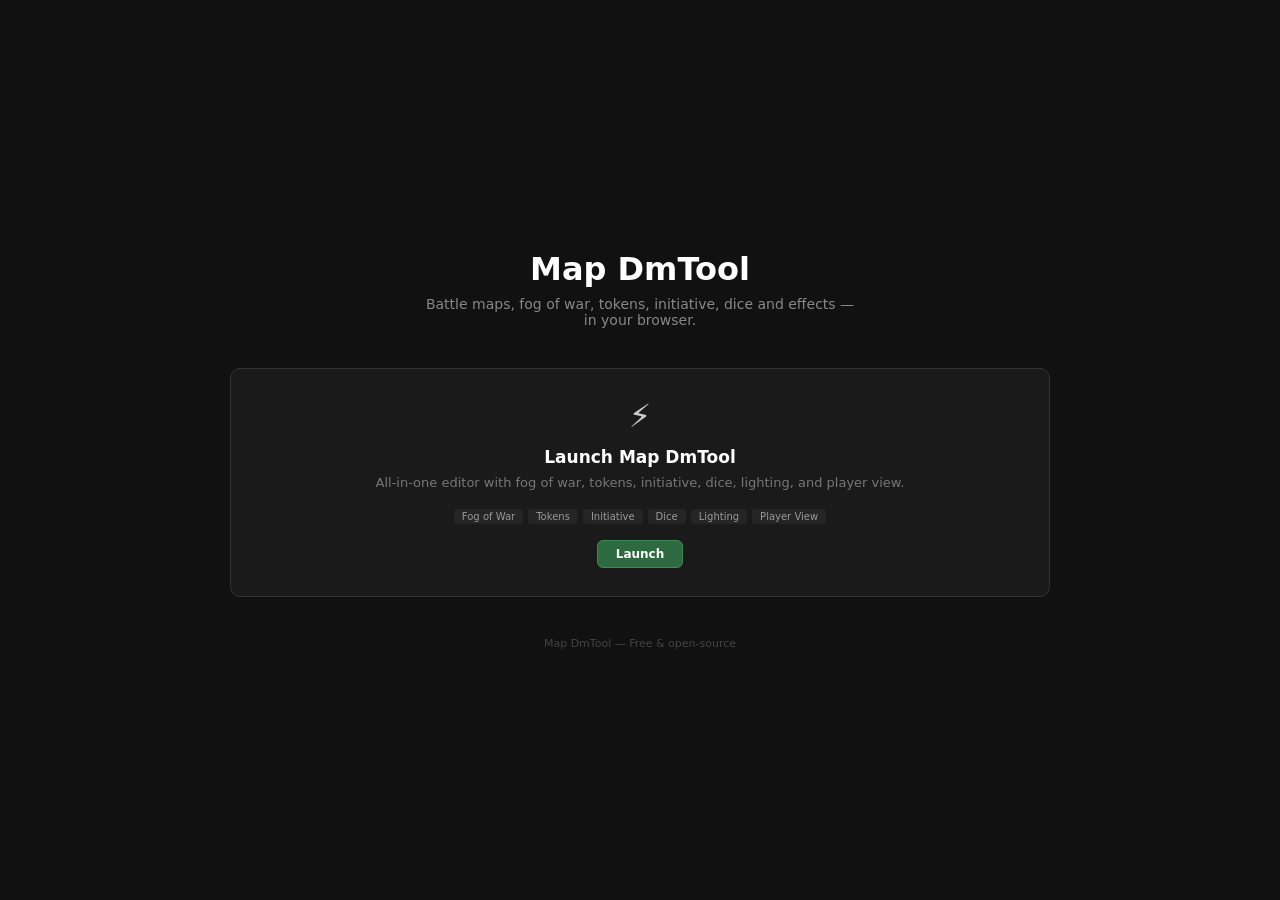
<file: index.html>
<!DOCTYPE html>
<html lang="en">
<head>
  <meta charset="UTF-8">
  <meta name="viewport" content="width=device-width, initial-scale=1.0">
  <title>Map DmTool — TTRPG Battle Map Suite</title>
  <link rel="stylesheet" href="css/shared.css">
  <style>
    *,*::before,*::after{box-sizing:border-box;margin:0;padding:0}

    body {
      min-height: 100vh;
      display: flex;
      flex-direction: column;
      align-items: center;
      justify-content: center;
      background: #111;
      color: #ddd;
      font-family: 'Segoe UI', system-ui, sans-serif;
      padding: 32px 20px;
    }

    header {
      text-align: center;
      margin-bottom: 40px;
    }
    header h1 {
      font-size: 32px;
      font-weight: 700;
      color: #fff;
      margin-bottom: 8px;
    }
    header p {
      font-size: 14px;
      color: #888;
      max-width: 440px;
    }

    .cards {
      display: flex;
      gap: 16px;
      max-width: 820px;
      width: 100%;
    }

    .card {
      flex: 1;
      text-decoration: none;
      color: #ccc;
      background: #1a1a1a;
      border: 1px solid #2a2a2a;
      border-radius: 10px;
      padding: 28px 20px;
      display: flex;
      flex-direction: column;
      align-items: center;
      text-align: center;
      transition: border-color 0.2s, background 0.2s;
    }
    .card:hover {
      border-color: #444;
      background: #1f1f1f;
    }

    .card .icon {
      font-size: 32px;
      margin-bottom: 12px;
    }
    .card h2 {
      font-size: 17px;
      font-weight: 600;
      color: #fff;
      margin-bottom: 6px;
    }
    .card p {
      font-size: 13px;
      color: #777;
      line-height: 1.5;
      margin-bottom: 16px;
    }

    .card .tags {
      display: flex;
      flex-wrap: wrap;
      gap: 5px;
      justify-content: center;
      margin-bottom: 16px;
    }
    .card .tags span {
      font-size: 10px;
      padding: 2px 8px;
      border-radius: 4px;
      background: #252525;
      color: #999;
    }

    .card .btn {
      font-size: 12px;
      font-weight: 600;
      color: #fff;
      background: #333;
      border: 1px solid #444;
      border-radius: 6px;
      padding: 6px 18px;
      margin-top: auto;
      transition: background 0.2s;
    }
    .card:hover .btn {
      background: #444;
    }

    .card.featured {
      border-color: #333;
      flex: 1.3;
    }
    .card.featured .btn {
      background: #2d6a3f;
      border-color: #3a8a52;
    }
    .card.featured:hover .btn {
      background: #3a8a52;
    }

    footer {
      margin-top: 40px;
      font-size: 11px;
      color: #444;
    }

    @media (max-width: 700px) {
      .cards { flex-direction: column; max-width: 360px; }
    }
  </style>
</head>
<body>

  <header>
    <h1>Map DmTool</h1>
    <p>Battle maps, fog of war, tokens, initiative, dice and effects — in your browser.</p>
  </header>

  <main class="cards">
    <a class="card featured" href="map-dmtool.html">
      <div class="icon">⚡</div>
      <h2>Launch Map DmTool</h2>
      <p>All-in-one editor with fog of war, tokens, initiative, dice, lighting, and player view.</p>
      <div class="tags">
        <span>Fog of War</span>
        <span>Tokens</span>
        <span>Initiative</span>
        <span>Dice</span>
        <span>Lighting</span>
        <span>Player View</span>
      </div>
      <span class="btn">Launch</span>
    </a>
  </main>

  <footer>Map DmTool — Free &amp; open-source</footer>

</body>
</html>
</file>
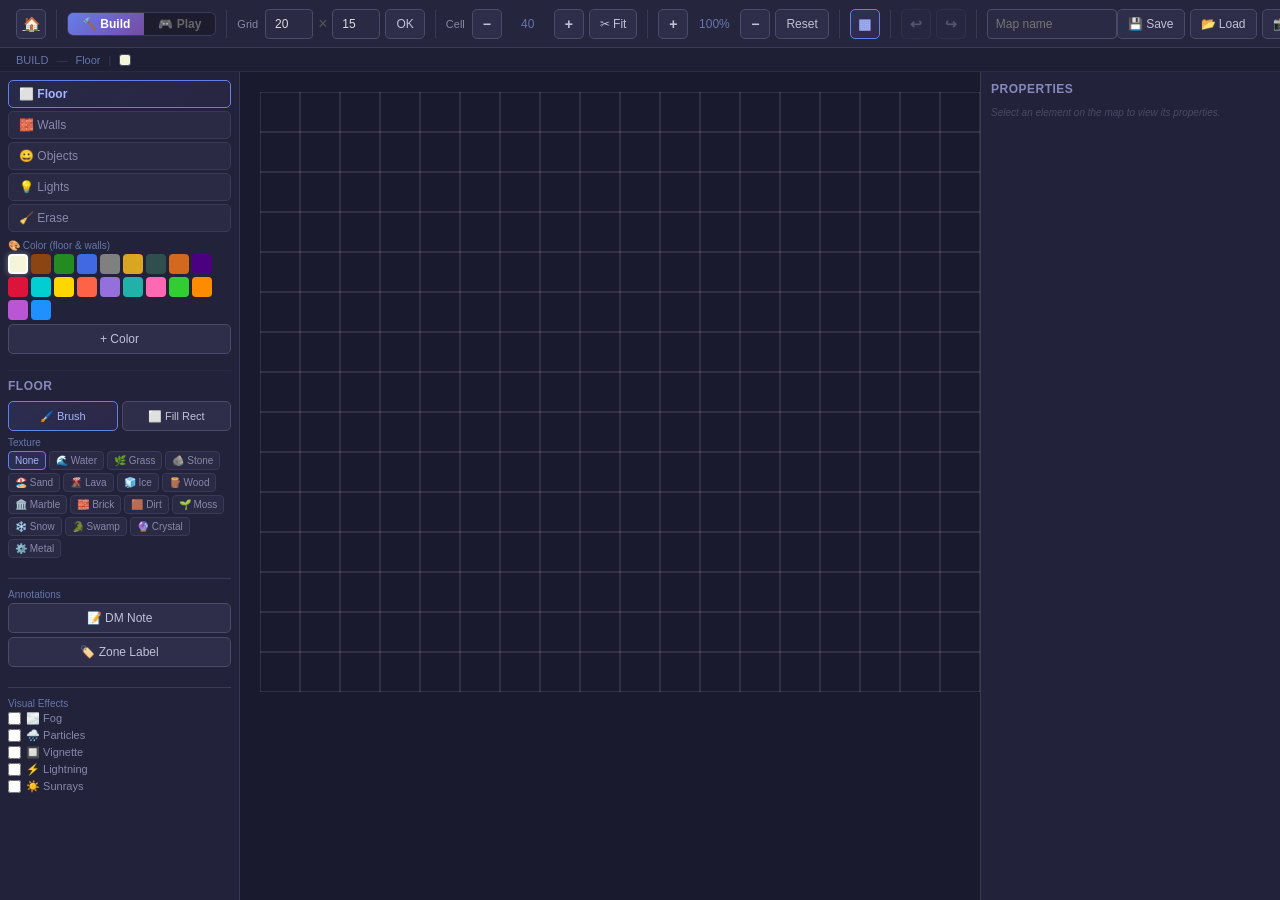
<file: map-beta.html>
<!DOCTYPE html>
<html lang="en">
<head>
  <meta charset="UTF-8">
  <meta name="viewport" content="width=device-width, initial-scale=1.0">
  <title>Map Beta</title>
  <link rel="stylesheet" href="css/shared.css">
  <link rel="stylesheet" href="css/map-beta.css">
</head>
<body>
  <div class="container" id="app">

    <!-- ═══ TOP TOOLBAR ═══ -->
    <div class="top-toolbar">
      <a href="index.html" class="toolbar-btn icon-btn" title="Home">🏠</a>
      <div class="toolbar-divider"></div>

      <!-- MODE TOGGLE -->
      <div class="toolbar-section">
        <div class="mode-toggle" id="modeToggle">
          <button class="mode-btn active" id="modeBuildBtn" onclick="setAppMode('build')">🔨 Build</button>
          <button class="mode-btn" id="modePlayBtn" onclick="setAppMode('play')">🎮 Play</button>
        </div>
      </div>
      <div class="toolbar-divider"></div>

      <!-- GRID CONTROLS -->
      <div class="toolbar-section" id="gridControls">
        <label>Grid</label>
        <input type="number" id="gridWidth" value="20" min="10" max="50" class="toolbar-input">
        <span style="color:#555">×</span>
        <input type="number" id="gridHeight" value="15" min="10" max="50" class="toolbar-input">
        <button class="toolbar-btn" onclick="resizeGrid()">OK</button>
      </div>
      <div class="toolbar-divider"></div>

      <!-- CELL SIZE -->
      <div class="toolbar-section">
        <label>Cell</label>
        <button class="toolbar-btn icon-btn" onclick="cellSizeDown()" title="Smaller cells">−</button>
        <span class="zoom-display" id="cellSizeDisplay">40</span>
        <button class="toolbar-btn icon-btn" onclick="cellSizeUp()" title="Bigger cells">+</button>
        <button class="toolbar-btn" onclick="fitGridToImage()" title="Trim grid to fit the background image">✂ Fit</button>
      </div>
      <div class="toolbar-divider"></div>

      <!-- ZOOM -->
      <div class="toolbar-section">
        <button class="toolbar-btn icon-btn" onclick="zoomIn()" title="Zoom +">+</button>
        <span class="zoom-display" id="zoomDisplay">100%</span>
        <button class="toolbar-btn icon-btn" onclick="zoomOut()" title="Zoom −">−</button>
        <button class="toolbar-btn" onclick="resetZoom()">Reset</button>
      </div>
      <div class="toolbar-divider"></div>

      <!-- TOGGLES -->
      <div class="toolbar-section">
        <button class="toolbar-btn icon-btn active" id="toggleGridBtn" onclick="toggleGrid()" title="Grid">▦</button>
      </div>
      <div class="toolbar-divider"></div>

      <!-- UNDO / REDO -->
      <div class="toolbar-section">
        <button class="toolbar-btn icon-btn" id="undoBtn" onclick="undo()" title="Undo" disabled>↩</button>
        <button class="toolbar-btn icon-btn" id="redoBtn" onclick="redo()" title="Redo" disabled>↪</button>
      </div>
      <div class="toolbar-divider"></div>

      <!-- MAP NAME & FILE OPS -->
      <div class="toolbar-section">
        <input type="text" id="mapName" placeholder="Map name" class="toolbar-input" style="width:130px">
      </div>
      <div class="toolbar-section">
        <button class="toolbar-btn" onclick="exportJSON()" title="Export JSON">💾 Save</button>
        <button class="toolbar-btn" onclick="document.getElementById('importInput').click()" title="Import JSON">📂 Load</button>
        <input type="file" id="importInput" accept=".json" style="display:none" onchange="importJSON(event)">
        <button class="toolbar-btn" onclick="exportPNG()" title="Export PNG">📸 PNG</button>
      </div>
      <div class="toolbar-divider"></div>

      <!-- IMPORT IMAGE (play mode / background) -->
      <div class="toolbar-section">
        <button class="toolbar-btn" onclick="document.getElementById('imgInput').click()" title="Import background image">🖼️ Image</button>
        <input type="file" id="imgInput" accept="image/*" style="display:none" onchange="loadBackgroundImage(event)">
      </div>
      <div class="toolbar-divider"></div>

      <!-- PLAY MODE EXTRAS -->
      <div class="toolbar-section play-only">
        <button class="toolbar-btn" id="playerViewBtn" onclick="openPlayerView()" title="Player view">👁️ Player View</button>
        <button class="toolbar-btn" id="peekBtn" onclick="togglePeek()" title="Peek through fog (V)">👀 Peek</button>
      </div>

      <!-- RIGHT SIDE -->
      <div style="flex:1"></div>
      <div class="toolbar-section">
        <button class="toolbar-btn" id="minimapBtn" onclick="toggleMinimap()" title="Minimap">🗺️</button>
        <button class="toolbar-btn" onclick="toggleShortcuts()" title="Shortcuts">⌨️</button>
        <button class="toolbar-btn" onclick="showSettings()" title="Settings">⚙️</button>
        <button class="toolbar-btn erase-btn" onclick="clearAll()" title="Clear all">🗑️</button>
      </div>
    </div>

    <!-- ═══ HUD STATUS BAR ═══ -->
    <div class="hud-bar" id="hudBar">
      <span id="hudMode">BUILD</span>
      <span class="hud-sep">—</span>
      <span id="hudTool">Floor</span>
      <span class="hud-sep">|</span>
      <span id="hudColor" class="hud-color-dot" style="background:#f5f5dc"></span>
      <span id="hudHint" class="hud-hint"></span>
    </div>

    <!-- ═══ MAIN CONTENT ═══ -->
    <div class="main-content" id="mainContent">

      <!-- LEFT SIDEBAR -->
      <div class="sidebar" id="sidebar">

        <!-- ─── BUILD MODE SIDEBAR ─── -->
        <div class="sidebar-content build-only" id="buildSidebar">

          <!-- Mode buttons -->
          <div class="sidebar-section">
            <div class="mode-buttons">
              <button class="sidebar-mode-btn active" id="btn-floor" onclick="setBuildTool('floor')">⬜ Floor</button>
              <button class="sidebar-mode-btn" id="btn-wall" onclick="setBuildTool('wall')">🧱 Walls</button>
              <button class="sidebar-mode-btn" id="btn-object" onclick="setBuildTool('object')">😀 Objects</button>
              <button class="sidebar-mode-btn" id="btn-light" onclick="setBuildTool('light')">💡 Lights</button>
              <button class="sidebar-mode-btn" id="btn-erase" onclick="setBuildTool('erase')">🧹 Erase</button>
            </div>
          </div>

          <!-- SHARED COLOR PALETTE (floor + wall) -->
          <div class="sidebar-section" id="sharedColorSection">
            <label class="small-label">🎨 Color (floor & walls)</label>
            <div class="color-grid" id="colorPalette"></div>
            <button class="toolbar-btn" style="width:100%;margin-top:4px" onclick="addCustomColor()">+ Color</button>
          </div>

          <!-- FLOOR TOOLS -->
          <div class="tool-panel" id="panel-floor">
            <h4 class="panel-title">Floor</h4>
            <div class="sub-section">
              <div class="fog-tools" style="margin-bottom:6px">
                <button class="toolbar-btn active" id="floorBrushBtn" onclick="setFloorMode('brush')">🖌️ Brush</button>
                <button class="toolbar-btn" id="floorRectBtn" onclick="setFloorMode('fillRect')">⬜ Fill Rect</button>
              </div>
              <label class="small-label">Texture</label>
              <div class="texture-grid" id="textureGrid">
                <button class="texture-btn active" data-tex="" onclick="selectTexture('',this)">None</button>
                <button class="texture-btn" data-tex="texture-water" onclick="selectTexture('texture-water',this)">🌊 Water</button>
                <button class="texture-btn" data-tex="texture-grass" onclick="selectTexture('texture-grass',this)">🌿 Grass</button>
                <button class="texture-btn" data-tex="texture-stone" onclick="selectTexture('texture-stone',this)">🪨 Stone</button>
                <button class="texture-btn" data-tex="texture-sand" onclick="selectTexture('texture-sand',this)">🏖️ Sand</button>
                <button class="texture-btn" data-tex="texture-lava" onclick="selectTexture('texture-lava',this)">🌋 Lava</button>
                <button class="texture-btn" data-tex="texture-ice" onclick="selectTexture('texture-ice',this)">🧊 Ice</button>
                <button class="texture-btn" data-tex="texture-wood" onclick="selectTexture('texture-wood',this)">🪵 Wood</button>
                <button class="texture-btn" data-tex="texture-marble" onclick="selectTexture('texture-marble',this)">🏛️ Marble</button>
                <button class="texture-btn" data-tex="texture-brick" onclick="selectTexture('texture-brick',this)">🧱 Brick</button>
                <button class="texture-btn" data-tex="texture-dirt" onclick="selectTexture('texture-dirt',this)">🟫 Dirt</button>
                <button class="texture-btn" data-tex="texture-moss" onclick="selectTexture('texture-moss',this)">🌱 Moss</button>
                <button class="texture-btn" data-tex="texture-snow" onclick="selectTexture('texture-snow',this)">❄️ Snow</button>
                <button class="texture-btn" data-tex="texture-swamp" onclick="selectTexture('texture-swamp',this)">🐊 Swamp</button>
                <button class="texture-btn" data-tex="texture-crystal" onclick="selectTexture('texture-crystal',this)">🔮 Crystal</button>
                <button class="texture-btn" data-tex="texture-metal" onclick="selectTexture('texture-metal',this)">⚙️ Metal</button>
              </div>
            </div>
          </div>

          <!-- WALL TOOLS -->
          <div class="tool-panel" id="panel-wall" style="display:none">
            <h4 class="panel-title">Walls</h4>
            <div class="sub-section">
              <button class="toolbar-btn" id="houseDrawBtn" style="width:100%" onclick="toggleHouseDrawMode()">🏠 Paint → Generate Walls</button>
              <span class="small-hint" id="houseDrawHint">Paint interior cells, then validate.</span>
              <div id="houseBtnGroup" style="display:none">
                <span class="small-label" id="houseCellCount">0 cells</span>
                <button class="toolbar-btn" style="width:100%;margin-top:4px;background:#22c55e22;border-color:#22c55e" onclick="validateHouseDraw()">✅ Validate</button>
                <button class="toolbar-btn" style="width:100%;margin-top:4px" onclick="cancelHouseDrawMode()">❌ Cancel</button>
              </div>
            </div>
            <div class="sub-section">
              <label class="small-label">Elements</label>
              <div class="wall-elements-grid">
                <button class="toolbar-btn" onclick="setWallSub('door-top')" title="Door top">🚪↑</button>
                <button class="toolbar-btn" onclick="setWallSub('door-bottom')" title="Door bottom">🚪↓</button>
                <button class="toolbar-btn" onclick="setWallSub('door-left')" title="Door left">🚪←</button>
                <button class="toolbar-btn" onclick="setWallSub('door-right')" title="Door right">🚪→</button>
                <button class="toolbar-btn" onclick="setWallSub('window-top')" title="Window top">🪟↑</button>
                <button class="toolbar-btn" onclick="setWallSub('window-bottom')" title="Window bottom">🪟↓</button>
                <button class="toolbar-btn" onclick="setWallSub('window-left')" title="Window left">🪟←</button>
                <button class="toolbar-btn" onclick="setWallSub('window-right')" title="Window right">🪟→</button>
                <button class="toolbar-btn" onclick="setWallSub('stairs-up')" title="Stairs up">🔼</button>
                <button class="toolbar-btn" onclick="setWallSub('stairs-down')" title="Stairs down">🔽</button>
              </div>
            </div>
          </div>

          <!-- OBJECT TOOLS -->
          <div class="tool-panel" id="panel-object" style="display:none">
            <h4 class="panel-title">Objects</h4>
            <div class="sub-section">
              <label class="small-label">Size</label>
              <input type="range" id="emojiSize" min="0.3" max="3" step="0.1" value="1" class="small-range" oninput="emojiSizeVal=+this.value;document.getElementById('emojiSizeLabel').textContent=this.value+'×'">
              <span id="emojiSizeLabel" class="small-label" style="float:right">1×</span>
            </div>
            <div class="sub-section">
              <label class="small-label">Light Emission</label>
              <label class="toggle-row"><input type="checkbox" id="emojiEmitsLight" onchange="updateEmojiLightOptions()"> Emits light</label>
              <select id="emojiLightType" class="small-select" style="display:none">
                <option value="torch">🔥 Torch</option>
                <option value="candle">🕯️ Candle</option>
                <option value="lantern">🏮 Lantern</option>
                <option value="bonfire">🔥 Bonfire</option>
                <option value="moonlight">🌙 Moonlight</option>
                <option value="daylight">☀️ Daylight</option>
              </select>
            </div>
            <div class="sub-section">
              <label class="small-label">Category</label>
              <select id="emojiCategory" class="small-select" onchange="filterEmojis()">
                <option value="all">All</option>
                <option value="characters">👤 Characters</option>
                <option value="monsters">👹 Monsters</option>
                <option value="weapons">⚔️ Weapons</option>
                <option value="treasures">💰 Treasures</option>
                <option value="magic">✨ Magic</option>
                <option value="environment">🏰 Environment</option>
                <option value="furniture">🪑 Furniture</option>
                <option value="food">🍖 Food</option>
                <option value="symbols">⭐ Symbols</option>
                <option value="nature">🌳 Nature</option>
              </select>
            </div>
            <div class="sub-section">
              <div class="emoji-grid" id="emojiGrid"></div>
            </div>
            <div class="sub-section">
              <label class="small-label">Tools</label>
              <div class="obj-tools">
                <button class="toolbar-btn active" id="objToolPlace" onclick="setObjTool('place')">📌 Place</button>
                <button class="toolbar-btn" id="objToolMove" onclick="setObjTool('moveEmoji')">✋ Move</button>
              </div>
            </div>
          </div>

          <!-- LIGHT TOOLS -->
          <div class="tool-panel" id="panel-light" style="display:none">
            <h4 class="panel-title">Lighting</h4>
            <div class="sub-section">
              <label class="small-label">Ambient Light</label>
              <input type="range" id="ambientLight" min="0" max="100" value="100" oninput="updateAmbientLight(+this.value)">
              <span id="ambientValue" class="small-label" style="float:right">100%</span>
            </div>
            <div class="sub-section">
              <label class="small-label">Source</label>
              <div class="light-list">
                <button class="light-option active" data-light="torch" onclick="selectLightType('torch',this)">🔥 Torch <small>R:3</small></button>
                <button class="light-option" data-light="candle" onclick="selectLightType('candle',this)">🕯️ Candle <small>R:1</small></button>
                <button class="light-option" data-light="lantern" onclick="selectLightType('lantern',this)">🏮 Lantern <small>R:5</small></button>
                <button class="light-option" data-light="bonfire" onclick="selectLightType('bonfire',this)">🔥 Bonfire <small>R:7</small></button>
                <button class="light-option" data-light="moonlight" onclick="selectLightType('moonlight',this)">🌙 Moonlight <small>R:6</small></button>
                <button class="light-option" data-light="daylight" onclick="selectLightType('daylight',this)">☀️ Daylight <small>R:8</small></button>
              </div>
              <button class="toolbar-btn" style="width:100%;margin-top:6px" onclick="clearLights()">🗑️ Clear Lights</button>
            </div>
          </div>

          <!-- ERASE PANEL -->
          <div class="tool-panel" id="panel-erase" style="display:none">
            <h4 class="panel-title">Erase</h4>
            <div class="fog-tools" style="margin-bottom:6px">
              <button class="toolbar-btn active" id="eraseBrushBtn" onclick="setEraseMode('brush')">🖌️ Brush</button>
              <button class="toolbar-btn" id="eraseRectBtn" onclick="setEraseMode('fillRect')">⬜ Fill Rect</button>
            </div>
            <p class="small-hint">Click a cell to erase its content (floor, walls, objects, notes, labels).</p>
          </div>

          <!-- DM NOTES / LABELS (always visible in build) -->
          <div class="sidebar-section" style="margin-top:12px;border-top:1px solid #3a3a58;padding-top:10px">
            <label class="small-label">Annotations</label>
            <button class="toolbar-btn" style="width:100%;margin-bottom:4px" onclick="setBuildTool('note')">📝 DM Note</button>
            <button class="toolbar-btn" style="width:100%" onclick="setBuildTool('label')">🏷️ Zone Label</button>
          </div>

          <!-- FX SECTION -->
          <div class="sidebar-section" style="margin-top:12px;border-top:1px solid #3a3a58;padding-top:10px">
            <label class="small-label">Visual Effects</label>
            <div class="fx-toggles">
              <label class="toggle-row"><input type="checkbox" id="fxFog" onchange="toggleFX('fog')"> 🌫️ Fog</label>
              <div class="fx-controls" id="fxFogControls" style="display:none">
                <label>Density <input type="range" id="fxFogDensity" min="1" max="100" value="40" class="small-range"></label>
                <label>Color <input type="color" id="fxFogColor" value="#888888" class="small-color"></label>
              </div>

              <label class="toggle-row"><input type="checkbox" id="fxParticles" onchange="toggleFX('particles')"> 🌧️ Particles</label>
              <div class="fx-controls" id="fxParticlesControls" style="display:none">
                <label>Style
                  <select id="fxParticleStyle" class="small-select">
                    <option value="rain">Rain</option>
                    <option value="snow">Snow</option>
                    <option value="embers">Embers</option>
                  </select>
                </label>
                <label>Count <input type="range" id="fxParticleCount" min="20" max="300" value="100" class="small-range"></label>
                <label>Speed <input type="range" id="fxParticleSpeed" min="1" max="10" value="5" class="small-range"></label>
              </div>

              <label class="toggle-row"><input type="checkbox" id="fxVignette" onchange="toggleFX('vignette')"> 🔲 Vignette</label>
              <div class="fx-controls" id="fxVignetteControls" style="display:none">
                <label>Intensity <input type="range" id="fxVignetteIntensity" min="1" max="100" value="50" class="small-range"></label>
                <label>Color <input type="color" id="fxVignetteColor" value="#000000" class="small-color"></label>
              </div>

              <label class="toggle-row"><input type="checkbox" id="fxLightning" onchange="toggleFX('lightning')"> ⚡ Lightning</label>
              <div class="fx-controls" id="fxLightningControls" style="display:none">
                <label>Frequency <input type="range" id="fxLightningFreq" min="1" max="10" value="3" class="small-range"></label>
                <label>Intensity <input type="range" id="fxLightningIntensity" min="10" max="100" value="60" class="small-range"></label>
              </div>

              <label class="toggle-row"><input type="checkbox" id="fxSunrays" onchange="toggleFX('sunrays')"> ☀️ Sunrays</label>
              <div class="fx-controls" id="fxSunraysControls" style="display:none">
                <label>Intensity <input type="range" id="fxSunraysIntensity" min="10" max="100" value="40" class="small-range"></label>
                <label>Color <input type="color" id="fxSunraysColor" value="#ffdd88" class="small-color"></label>
                <label>Angle <input type="range" id="fxSunraysAngle" min="0" max="360" value="45" class="small-range"></label>
              </div>
            </div>
          </div>
        </div>

        <!-- ─── PLAY MODE SIDEBAR ─── -->
        <div class="sidebar-content play-only" id="playSidebar" style="display:none">

          <!-- Fog tools -->
          <div class="sidebar-section">
            <h4 class="panel-title">Fog of War</h4>
            <div class="fog-action-btns">
              <button class="toolbar-btn active" id="fogRevealBtn" onclick="setFogAction('reveal')">👁️ Reveal</button>
              <button class="toolbar-btn" id="fogHideBtn" onclick="setFogAction('fog')">🌫️ Hide</button>
            </div>
            <div class="fog-tools" style="margin-top:6px">
              <button class="toolbar-btn active" id="fogBrushBtn" onclick="setPlayTool('fogBrush')">🖌️ Brush</button>
              <button class="toolbar-btn" id="fogRectBtn" onclick="setPlayTool('fogRect')">⬜ Rectangle</button>
            </div>
            <div class="sub-section" id="brushSizeSection">
              <label class="small-label">Brush Size</label>
              <input type="range" id="brushSize" min="1" max="15" value="3" class="small-range" oninput="document.getElementById('brushSizeLabel').textContent=this.value">
              <span id="brushSizeLabel" class="small-label" style="float:right">3</span>
            </div>
            <div class="sub-section">
              <label class="small-label">🌑 DM Fog Darkness</label>
              <input type="range" id="fogDmOpacityInline" min="10" max="100" value="95" class="small-range" oninput="syncFogOpacity(this.value)">
              <span id="fogDmOpacityInlineLabel" class="small-label" style="float:right">95%</span>
            </div>
            <div style="display:flex;gap:4px;margin-top:6px">
              <button class="toolbar-btn" style="flex:1" onclick="clearFog()">☁️ Full Fog</button>
              <button class="toolbar-btn" style="flex:1" onclick="revealAllFog()">☀️ Reveal All</button>
            </div>
          </div>

          <!-- Token tools -->
          <div class="sidebar-section" style="margin-top:12px;border-top:1px solid #3a3a58;padding-top:10px">
            <h4 class="panel-title">Tokens</h4>
            <div class="fog-tools">
              <button class="toolbar-btn" id="playTokenBtn" onclick="setPlayTool('token')">📌 Place</button>
              <button class="toolbar-btn" id="playMoveBtn" onclick="setPlayTool('moveToken')">✋ Move / Inspect</button>
            </div>
            <!-- Token creation -->
            <div class="sub-section" style="margin-top:8px">
              <div class="token-create-row">
                <input type="text" id="tokenEmoji" placeholder="🎮" class="toolbar-input" style="width:36px;text-align:center;font-size:16px" maxlength="2">
                <input type="text" id="tokenLabel" placeholder="Name" class="toolbar-input" style="flex:1">
                <select id="tokenSize" class="small-select" style="width:48px">
                  <option value="1">1×</option>
                  <option value="1.5">1.5×</option>
                  <option value="2">2×</option>
                  <option value="3">3×</option>
                </select>
              </div>
              <div class="token-create-row" style="margin-top:4px">
                <label class="small-label" style="margin-right:4px">HP</label>
                <input type="number" id="tokenHP" placeholder="0" class="toolbar-input" style="width:44px" min="0">
                <span style="color:#555">/</span>
                <input type="number" id="tokenMaxHP" placeholder="0" class="toolbar-input" style="width:44px" min="0">
                <label class="toggle-row" style="margin-left:8px"><input type="checkbox" id="tokenVisible" checked> Visible</label>
              </div>
              <button class="toolbar-btn" style="width:100%;margin-top:4px" onclick="addTokenToLibrary()">+ Add to Library</button>
            </div>
            <!-- Token library -->
            <div class="sub-section">
              <label class="small-label">Library</label>
              <div class="token-library" id="tokenLibrary"></div>
              <span id="selectedTokenLabel" class="small-hint">No token selected</span>
            </div>
          </div>

          <!-- Measure -->
          <div class="sidebar-section" style="margin-top:12px;border-top:1px solid #3a3a58;padding-top:10px">
            <button class="toolbar-btn" style="width:100%" id="measureBtn" onclick="setPlayTool('measure')">📏 Measure</button>
          </div>
        </div>
      </div>

      <!-- ═══ CANVAS AREA ═══ -->
      <div class="canvas-area" id="canvasArea">
        <div id="dropOverlay" class="drop-overlay">
          <span>📄 Drop an image here</span>
        </div>
        <div class="canvas-wrapper" id="canvasWrapper">
          <canvas id="mainCanvas"></canvas>
          <canvas id="overlayCanvas"></canvas>
          <canvas id="fxCanvas"></canvas>
          <div id="canvasHint" class="canvas-hint">
            <p>🗺️ Create a grid or import an image to get started</p>
          </div>
          <div id="dicePopup" class="dice-popup"></div>
        </div>
        <!-- Minimap -->
        <div class="minimap-container" id="minimapContainer" style="display:none">
          <canvas id="minimapCanvas" width="180" height="135"></canvas>
        </div>
      </div>

      <!-- ═══ RIGHT PANEL ═══ -->
      <div class="right-panel" id="rightPanel">

        <!-- BUILD: Properties -->
        <div class="right-content build-only" id="rightBuild">
          <h4 class="panel-title">Properties</h4>
          <div id="propsContent">
            <p class="small-hint">Select an element on the map to view its properties.</p>
          </div>
        </div>

        <!-- PLAY: Tokens + Initiative + Dice (tabbed) -->
        <div class="right-content play-only" id="rightPlay" style="display:none">

          <!-- TAB BAR -->
          <div class="play-tabs">
            <button class="play-tab active" id="tabTokens" onclick="setPlayTab('tokens')">📌 Tokens</button>
            <button class="play-tab" id="tabInit" onclick="setPlayTab('init')">⚔️ Initiative</button>
            <button class="play-tab" id="tabDice" onclick="setPlayTab('dice')">🎲 Dice</button>
          </div>

          <!-- ─── TAB: TOKENS ─── -->
          <div class="play-tab-content" id="tabContentTokens">
            <!-- Placed tokens -->
            <div class="right-section">
              <h4 class="panel-title">Tokens on Map</h4>
              <div id="placedTokensList"></div>
              <p class="small-hint" id="noTokensHint">No tokens placed. Use the 📌 tool in the sidebar.</p>
            </div>

            <!-- Token editor -->
            <div class="right-section token-editor-card" id="tokenEditor" style="display:none">
              <div class="token-editor-header">
                <span id="tokenEditName">—</span>
                <button class="toolbar-btn icon-btn" onclick="closeTokenEditor()">✕</button>
              </div>
              <div class="token-edit-fields">
                <div class="edit-row">
                  <label class="small-label">Label</label>
                  <input type="text" id="editLabel" class="toolbar-input" style="width:100%" oninput="editTokenProp('l',this.value)">
                </div>
                <div class="edit-row">
                  <label class="small-label">HP</label>
                  <div class="token-create-row">
                    <input type="number" id="editHP" class="toolbar-input" style="width:56px" oninput="editTokenProp('hp',+this.value)">
                    <span style="color:#555">/</span>
                    <input type="number" id="editMaxHP" class="toolbar-input" style="width:56px" oninput="editTokenProp('maxHp',+this.value)">
                  </div>
                </div>
                <div class="edit-row">
                  <label class="toggle-row"><input type="checkbox" id="editVisible" onchange="editTokenProp('visible',this.checked)"> Visible to players</label>
                </div>
                <div class="edit-row">
                  <label class="small-label">Tags <span style="color:#4a4a6a;font-weight:normal">(comma-separated)</span></label>
                  <input type="text" id="editTags" class="toolbar-input" style="width:100%" placeholder="poisoned, slowed…" oninput="editTokenProp('tags',this.value)">
                  <div class="tag-pills" id="tagPills"></div>
                </div>
              </div>
            </div>
          </div>

          <!-- ─── TAB: INITIATIVE ─── -->
          <div class="play-tab-content" id="tabContentInit" style="display:none">
            <div class="right-section">
              <h4 class="panel-title">⚔️ Initiative Order</h4>

              <!-- Add combatant row -->
              <div class="init-add-row">
                <input type="text" id="initName" placeholder="Name" class="toolbar-input" style="flex:1">
                <input type="number" id="initScore" placeholder="Init" class="toolbar-input" style="width:44px">
                <input type="number" id="initHP" placeholder="HP" class="toolbar-input" style="width:44px">
                <input type="number" id="initAC" placeholder="AC" class="toolbar-input" style="width:40px">
                <button class="toolbar-btn" onclick="addInitiative()" title="Add combatant">+</button>
              </div>

              <!-- Quick-add from placed tokens -->
              <button class="toolbar-btn init-quick-add-btn" onclick="quickAddFromTokens()" title="Add all unlinked placed tokens">⚡ Quick Add from Tokens</button>

              <!-- Initiative list -->
              <div id="initList" class="init-list-container"></div>

              <!-- Controls -->
              <div class="init-controls">
                <button class="toolbar-btn init-next-btn" onclick="nextInitiative()">▶ Next</button>
                <button class="toolbar-btn" onclick="initSortByScore()" title="Sort by score">🔽</button>
                <button class="toolbar-btn" onclick="resetInitiative()" title="Reset">↺</button>
                <span id="initRound" class="init-round-badge">Round 1</span>
              </div>

              <p class="small-hint">Each combatant has action buttons: 🗡️ Damage, 💚 Heal, 💀 KO, ⚙️ More (conditions, notes). Drag ≡ to reorder. <kbd>N</kbd> = next turn.</p>
            </div>
          </div>

          <!-- ─── TAB: DICE ─── -->
          <div class="play-tab-content" id="tabContentDice" style="display:none">
            <div class="right-section">
              <h4 class="panel-title">Dice Roller</h4>
              <div class="dice-quick-btns">
                <button class="dice-btn" onclick="rollDice(4)">d4</button>
                <button class="dice-btn" onclick="rollDice(6)">d6</button>
                <button class="dice-btn" onclick="rollDice(8)">d8</button>
                <button class="dice-btn" onclick="rollDice(10)">d10</button>
                <button class="dice-btn" onclick="rollDice(12)">d12</button>
                <button class="dice-btn" onclick="rollDice(20)">d20</button>
                <button class="dice-btn" onclick="rollDice(100)">d100</button>
              </div>
              <div class="dice-custom-row">
                <input type="number" id="diceCount" value="1" min="1" max="20" class="toolbar-input" style="width:40px">
                <span class="small-label">d</span>
                <input type="number" id="diceFaces" value="20" min="2" class="toolbar-input" style="width:44px">
                <span class="small-label">+</span>
                <input type="number" id="diceMod" value="0" class="toolbar-input" style="width:40px">
                <button class="toolbar-btn" onclick="rollCustomDice()">🎲</button>
              </div>
              <div class="dice-log" id="diceLog"></div>
            </div>
          </div>
        </div>
      </div>
    </div>

    <!-- ═══ MODALS ═══ -->

    <!-- Note Modal -->
    <div class="modal-overlay" id="noteModal">
      <div class="modal-card">
        <h3 id="noteModalTitle">📝 DM Note</h3>
        <div class="note-icons">
          <button class="note-icon-btn selected" data-icon="📝" onclick="selectNoteIcon(this)">📝</button>
          <button class="note-icon-btn" data-icon="⚠️" onclick="selectNoteIcon(this)">⚠️</button>
          <button class="note-icon-btn" data-icon="❓" onclick="selectNoteIcon(this)">❓</button>
          <button class="note-icon-btn" data-icon="🔑" onclick="selectNoteIcon(this)">🔑</button>
          <button class="note-icon-btn" data-icon="💀" onclick="selectNoteIcon(this)">💀</button>
          <button class="note-icon-btn" data-icon="⭐" onclick="selectNoteIcon(this)">⭐</button>
          <button class="note-icon-btn" data-icon="🎯" onclick="selectNoteIcon(this)">🎯</button>
          <button class="note-icon-btn" data-icon="🗝️" onclick="selectNoteIcon(this)">🗝️</button>
          <button class="note-icon-btn" data-icon="📜" onclick="selectNoteIcon(this)">📜</button>
          <button class="note-icon-btn" data-icon="🏴" onclick="selectNoteIcon(this)">🏴</button>
        </div>
        <textarea id="noteText" rows="4" placeholder="Note visible only to the DM..."></textarea>
        <div class="modal-actions">
          <button class="toolbar-btn" onclick="saveNote()">💾 Save</button>
          <button class="toolbar-btn erase-btn" onclick="deleteNote()">🗑️</button>
          <button class="toolbar-btn" onclick="closeNoteModal()">Cancel</button>
        </div>
      </div>
    </div>

    <!-- Label Modal -->
    <div class="modal-overlay" id="labelModal">
      <div class="modal-card">
        <h3>🏷️ Zone Label — <span id="labelCellCoord"></span></h3>
        <input type="text" id="labelText" placeholder="Zone name" class="toolbar-input" style="width:100%;margin-bottom:8px" oninput="updateLabelPreview()">
        <label class="small-label">Color</label>
        <input type="color" id="labelColor" value="#ffffff" class="small-color" oninput="updateLabelPreview()">
        <div id="labelPreview" class="label-preview">Label</div>
        <div class="modal-actions">
          <button class="toolbar-btn" onclick="saveLabel()">💾 Save</button>
          <button class="toolbar-btn erase-btn" onclick="deleteLabel()">🗑️</button>
          <button class="toolbar-btn" onclick="closeLabelModal()">Cancel</button>
        </div>
      </div>
    </div>

    <!-- Settings Modal -->
    <div class="modal-overlay" id="settingsModal">
      <div class="modal-card">
        <h3>⚙️ Settings</h3>
        <div class="settings-grid">
          <label class="small-label">Grid Color</label>
          <input type="color" id="gridColor" value="#ffffff" class="small-color">
          <label class="small-label">Grid Opacity</label>
          <input type="range" id="gridOpacity" min="0" max="100" value="20" class="small-range" oninput="document.getElementById('gridOpacityLabel').textContent=this.value+'%'">
          <span id="gridOpacityLabel" class="small-label">20%</span>
          <label class="small-label">Fog Opacity (DM)</label>
          <input type="range" id="fogDmOpacity" min="10" max="100" value="95" class="small-range" oninput="syncFogOpacity(this.value)">
          <span id="fogDmOpacityLabel" class="small-label">95%</span>
          <label class="small-label">Peek Opacity</label>
          <input type="range" id="peekOpacity" min="5" max="90" value="15" class="small-range" oninput="document.getElementById('peekOpacityLabel').textContent=this.value+'%'">
          <span id="peekOpacityLabel" class="small-label">15%</span>
          <label class="small-label">DM-only Tokens (opacity)</label>
          <input type="range" id="dmTokenOpacity" min="20" max="100" value="60" class="small-range" oninput="document.getElementById('dmTokenOpacityLabel').textContent=this.value+'%'">
          <span id="dmTokenOpacityLabel" class="small-label">60%</span>
        </div>
        <div class="modal-actions">
          <button class="toolbar-btn" onclick="closeSettings()">Close</button>
        </div>
      </div>
    </div>

    <!-- Shortcuts Modal -->
    <div class="modal-overlay" id="shortcutsModal">
      <div class="modal-card" style="max-width:500px">
        <h3>⌨️ Keyboard Shortcuts</h3>
        <div class="shortcuts-grid">
          <div class="shortcut-group">
            <h5>General</h5>
            <div class="sc"><kbd>B</kbd> Build Mode</div>
            <div class="sc"><kbd>P</kbd> Play Mode</div>
            <div class="sc"><kbd>Ctrl+Z</kbd> Undo</div>
            <div class="sc"><kbd>Ctrl+Y</kbd> Redo</div>
            <div class="sc"><kbd>Ctrl+S</kbd> Save</div>
            <div class="sc"><kbd>G</kbd> Toggle Grid</div>
            <div class="sc"><kbd>Space+Drag</kbd> Pan</div>
            <div class="sc"><kbd>Ctrl+Scroll</kbd> Zoom</div>
            <div class="sc"><kbd>Escape</kbd> Cancel Action</div>
          </div>
          <div class="shortcut-group">
            <h5>Build</h5>
            <div class="sc"><kbd>1</kbd> Floor</div>
            <div class="sc"><kbd>2</kbd> Walls</div>
            <div class="sc"><kbd>3</kbd> Objects</div>
            <div class="sc"><kbd>4</kbd> Lights</div>
            <div class="sc"><kbd>5</kbd> Erase</div>
          </div>
          <div class="shortcut-group">
            <h5>Play</h5>
            <div class="sc"><kbd>R</kbd> Brush fog</div>
            <div class="sc"><kbd>X</kbd> Rectangle fog</div>
            <div class="sc"><kbd>T</kbd> Token</div>
            <div class="sc"><kbd>M</kbd> Move / Inspect</div>
            <div class="sc"><kbd>D</kbd> Measure</div>
            <div class="sc"><kbd>V</kbd> Peek mode</div>
            <div class="sc"><kbd>N</kbd> Next initiative</div>
            <div class="sc"><kbd>F</kbd> Toggle reveal/fog</div>
          </div>
        </div>
        <div class="modal-actions">
          <button class="toolbar-btn" onclick="closeShortcuts()">Close</button>
        </div>
      </div>
    </div>

    <!-- Export Modal -->
    <div class="modal-overlay" id="exportModal">
      <div class="modal-card">
        <h3>📸 Export PNG</h3>
        <p class="small-hint">Choose export type:</p>
        <div class="modal-actions" style="flex-direction:column;gap:8px">
          <button class="toolbar-btn" style="width:100%" onclick="doExportPNG('dm')">🔍 DM View (semi-transparent fog)</button>
          <button class="toolbar-btn" style="width:100%" onclick="doExportPNG('player')">👁️ Player View (opaque fog)</button>
          <button class="toolbar-btn" style="width:100%" onclick="closeExportModal()">Cancel</button>
        </div>
      </div>
    </div>

    <!-- Initiative: Damage/Heal Modal -->
    <div class="modal-overlay" id="initDmgHealModal">
      <div class="modal-card" style="max-width:340px">
        <h3 id="initDmgHealTitle">🗡️ Damage</h3>
        <div class="init-modal-target" id="initDmgHealTarget"></div>
        <div class="init-modal-mode-toggle">
          <button class="init-mode-btn active" id="initModeDmg" onclick="setInitDmgMode('damage')">🗡️ Damage</button>
          <button class="init-mode-btn" id="initModeHeal" onclick="setInitDmgMode('heal')">💚 Heal</button>
        </div>
        <input type="number" id="initDmgAmount" placeholder="Amount" class="toolbar-input init-dmg-input" min="0">
        <div class="init-dmg-presets">
          <button class="init-preset-btn" onclick="setInitDmgAmount(1)">1</button>
          <button class="init-preset-btn" onclick="setInitDmgAmount(5)">5</button>
          <button class="init-preset-btn" onclick="setInitDmgAmount(10)">10</button>
          <button class="init-preset-btn" onclick="setInitDmgAmount(20)">20</button>
          <button class="init-preset-btn" onclick="setInitDmgAmount(50)">50</button>
        </div>
        <div class="modal-actions">
          <button class="toolbar-btn" onclick="applyDmgHeal()">✅ Apply</button>
          <button class="toolbar-btn" onclick="closeInitDmgHealModal()">Cancel</button>
        </div>
      </div>
    </div>

    <!-- Initiative: Conditions Modal -->
    <div class="modal-overlay" id="initConditionsModal">
      <div class="modal-card" style="max-width:400px">
        <h3 id="initCondTitle">🎭 Conditions</h3>
        <div class="init-modal-target" id="initCondTarget"></div>
        <div class="init-cond-grid" id="initCondGrid"></div>
        <div class="init-exhaust-row">
          <span>😰 Exhaustion</span>
          <button class="init-preset-btn" onclick="initExhaustDec()">−</button>
          <span id="initExhaustLevel">0</span>
          <button class="init-preset-btn" onclick="initExhaustInc()">+</button>
        </div>
        <div class="modal-actions">
          <button class="toolbar-btn" onclick="applyInitConditions()">✅ Apply</button>
          <button class="toolbar-btn" onclick="closeInitConditionsModal()">Cancel</button>
        </div>
      </div>
    </div>

    <!-- Initiative: Notes Modal -->
    <div class="modal-overlay" id="initNotesModal">
      <div class="modal-card" style="max-width:360px">
        <h3>📝 DM Notes</h3>
        <div class="init-modal-target" id="initNotesTarget"></div>
        <textarea id="initNotesText" rows="4" placeholder="DM-only notes for this combatant..."></textarea>
        <div class="modal-actions">
          <button class="toolbar-btn" onclick="saveInitNotes()">💾 Save</button>
          <button class="toolbar-btn" onclick="closeInitNotesModal()">Cancel</button>
        </div>
      </div>
    </div>

    <!-- Context Menu -->
    <div class="context-menu" id="contextMenu">
      <button onclick="ctxNote()">📝 DM Note</button>
      <button onclick="ctxLabel()">🏷️ Zone Label</button>
      <button onclick="ctxErase()">🧹 Erase</button>
      <button onclick="ctxMeasure()">📏 Measure from here</button>
    </div>
  </div>

  <script src="js/map-beta.js"></script>
</body>
</html>
</file>
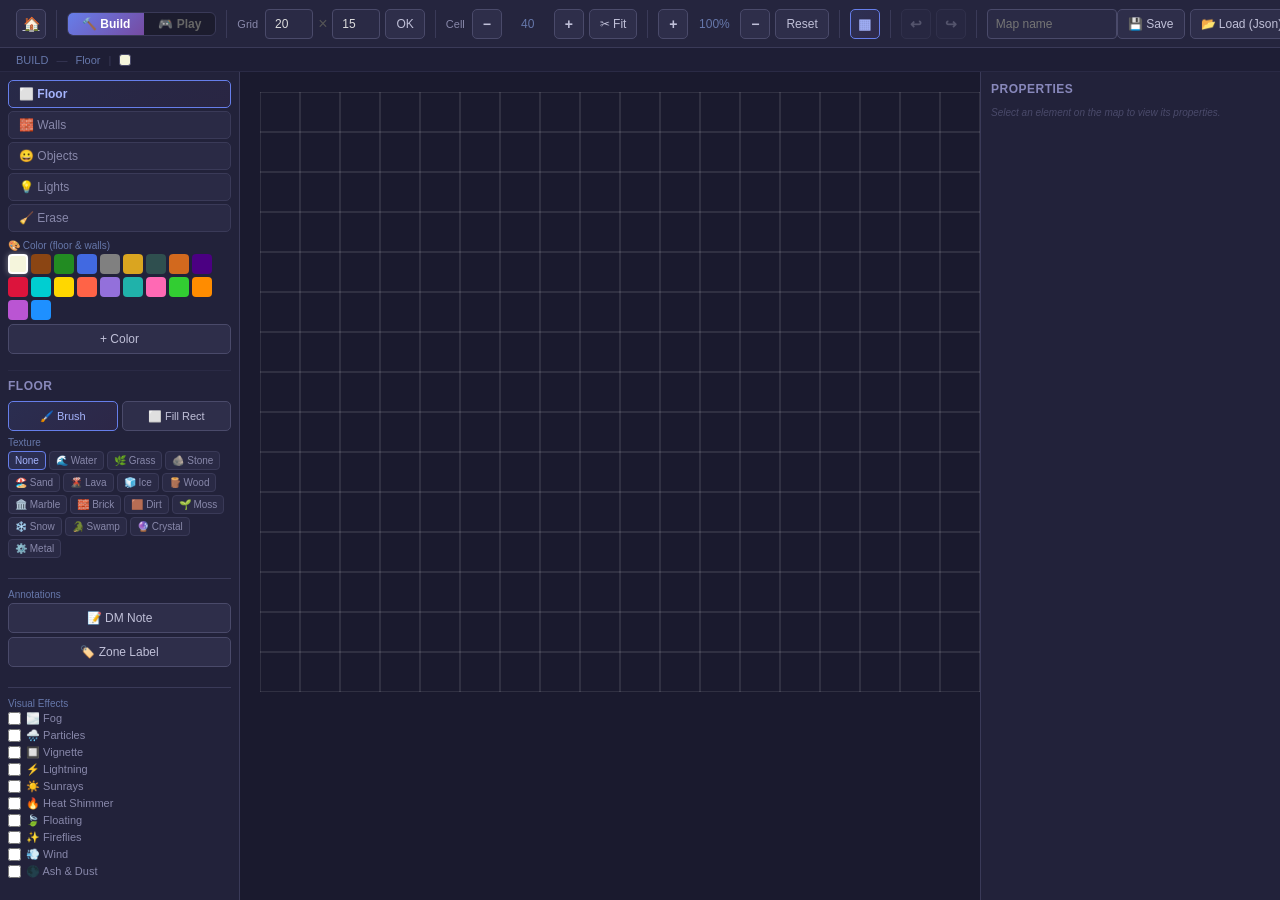
<file: map-dmtool.html>
<!DOCTYPE html>
<html lang="en">
<head>
  <meta charset="UTF-8">
  <meta name="viewport" content="width=device-width, initial-scale=1.0">
  <title>Map DmTool</title>
  <link rel="stylesheet" href="css/shared.css">
  <link rel="stylesheet" href="css/map-dmtool.css">
</head>
<body>
  <div class="container" id="app">

    <!-- ═══ TOP TOOLBAR ═══ -->
    <div class="top-toolbar">
      <a href="index.html" class="toolbar-btn icon-btn" title="Home">🏠</a>
      <div class="toolbar-divider"></div>

      <!-- MODE TOGGLE -->
      <div class="toolbar-section">
        <div class="mode-toggle" id="modeToggle">
          <button class="mode-btn active" id="modeBuildBtn" onclick="setAppMode('build')">🔨 Build</button>
          <button class="mode-btn" id="modePlayBtn" onclick="setAppMode('play')">🎮 Play</button>
        </div>
      </div>
      <div class="toolbar-divider"></div>

      <!-- GRID CONTROLS -->
      <div class="toolbar-section" id="gridControls">
        <label>Grid</label>
        <input type="number" id="gridWidth" value="20" min="10" max="50" class="toolbar-input">
        <span style="color:#555">×</span>
        <input type="number" id="gridHeight" value="15" min="10" max="50" class="toolbar-input">
        <button class="toolbar-btn" onclick="resizeGrid()">OK</button>
      </div>
      <div class="toolbar-divider"></div>

      <!-- CELL SIZE -->
      <div class="toolbar-section">
        <label>Cell</label>
        <button class="toolbar-btn icon-btn" onclick="cellSizeDown()" title="Smaller cells">−</button>
        <span class="zoom-display" id="cellSizeDisplay">40</span>
        <button class="toolbar-btn icon-btn" onclick="cellSizeUp()" title="Bigger cells">+</button>
        <button class="toolbar-btn" onclick="fitGridToImage()" title="Trim grid to fit the background image">✂ Fit</button>
      </div>
      <div class="toolbar-divider"></div>

      <!-- ZOOM -->
      <div class="toolbar-section">
        <button class="toolbar-btn icon-btn" onclick="zoomIn()" title="Zoom +">+</button>
        <span class="zoom-display" id="zoomDisplay">100%</span>
        <button class="toolbar-btn icon-btn" onclick="zoomOut()" title="Zoom −">−</button>
        <button class="toolbar-btn" onclick="resetZoom()">Reset</button>
      </div>
      <div class="toolbar-divider"></div>

      <!-- TOGGLES -->
      <div class="toolbar-section">
        <button class="toolbar-btn icon-btn active" id="toggleGridBtn" onclick="toggleGrid()" title="Grid">▦</button>
      </div>
      <div class="toolbar-divider"></div>

      <!-- UNDO / REDO -->
      <div class="toolbar-section">
        <button class="toolbar-btn icon-btn" id="undoBtn" onclick="undo()" title="Undo" disabled>↩</button>
        <button class="toolbar-btn icon-btn" id="redoBtn" onclick="redo()" title="Redo" disabled>↪</button>
      </div>
      <div class="toolbar-divider"></div>

      <!-- MAP NAME & FILE OPS -->
      <div class="toolbar-section">
        <input type="text" id="mapName" placeholder="Map name" class="toolbar-input" style="width:130px">
      </div>
      <div class="toolbar-section">
        <button class="toolbar-btn" onclick="exportJSON()" title="Export JSON">💾 Save</button>
        <button class="toolbar-btn" onclick="document.getElementById('importInput').click()" title="Import JSON">📂 Load (Json)</button>
        <input type="file" id="importInput" accept=".json" style="display:none" onchange="importJSON(event)">
        <button class="toolbar-btn" onclick="exportPNG()" title="Export PNG">📸 Export PNG</button>
      </div>
      <div class="toolbar-divider"></div>

      <!-- IMPORT IMAGE (play mode / background) -->
      <div class="toolbar-section">
        <button class="toolbar-btn" onclick="document.getElementById('imgInput').click()" title="Import background image">🖼️ Load Image</button>
        <input type="file" id="imgInput" accept="image/*" style="display:none" onchange="loadBackgroundImage(event)">
      </div>
      <div class="toolbar-divider"></div>

      <!-- PLAY MODE EXTRAS -->
      <div class="toolbar-section play-only">
        <button class="toolbar-btn" id="playerViewBtn" onclick="openPlayerView()" title="Player view">👁️ Player View</button>
        <button class="toolbar-btn" id="peekBtn" onclick="togglePeek()" title="Peek through fog (V)">👀 Peek</button>
      </div>

      <!-- RIGHT SIDE -->
      <div style="flex:1"></div>
      <div class="toolbar-section">
        <button class="toolbar-btn" id="minimapBtn" onclick="toggleMinimap()" title="Minimap">🗺️</button>
        <button class="toolbar-btn" onclick="toggleShortcuts()" title="Shortcuts">⌨️</button>
        <button class="toolbar-btn" onclick="showSettings()" title="Settings">⚙️</button>
        <button class="toolbar-btn erase-btn" onclick="clearAll()" title="Clear all">🗑️</button>
      </div>
    </div>

    <!-- ═══ HUD STATUS BAR ═══ -->
    <div class="hud-bar" id="hudBar">
      <span id="hudMode">BUILD</span>
      <span class="hud-sep">—</span>
      <span id="hudTool">Floor</span>
      <span class="hud-sep">|</span>
      <span id="hudColor" class="hud-color-dot" style="background:#f5f5dc"></span>
      <span id="hudHint" class="hud-hint"></span>
    </div>

    <!-- ═══ MAIN CONTENT ═══ -->
    <div class="main-content" id="mainContent">

      <!-- LEFT SIDEBAR -->
      <div class="sidebar" id="sidebar">

        <!-- ─── BUILD MODE SIDEBAR ─── -->
        <div class="sidebar-content build-only" id="buildSidebar">

          <!-- Mode buttons -->
          <div class="sidebar-section">
            <div class="mode-buttons">
              <button class="sidebar-mode-btn active" id="btn-floor" onclick="setBuildTool('floor')">⬜ Floor</button>
              <button class="sidebar-mode-btn" id="btn-wall" onclick="setBuildTool('wall')">🧱 Walls</button>
              <button class="sidebar-mode-btn" id="btn-object" onclick="setBuildTool('object')">😀 Objects</button>
              <button class="sidebar-mode-btn" id="btn-light" onclick="setBuildTool('light')">💡 Lights</button>
              <button class="sidebar-mode-btn" id="btn-erase" onclick="setBuildTool('erase')">🧹 Erase</button>
            </div>
          </div>

          <!-- SHARED COLOR PALETTE (floor + wall) -->
          <div class="sidebar-section" id="sharedColorSection">
            <label class="small-label">🎨 Color (floor & walls)</label>
            <div class="color-grid" id="colorPalette"></div>
            <button class="toolbar-btn" style="width:100%;margin-top:4px" onclick="addCustomColor()">+ Color</button>
          </div>

          <!-- FLOOR TOOLS -->
          <div class="tool-panel" id="panel-floor">
            <h4 class="panel-title">Floor</h4>
            <div class="sub-section">
              <div class="fog-tools" style="margin-bottom:6px">
                <button class="toolbar-btn active" id="floorBrushBtn" onclick="setFloorMode('brush')">🖌️ Brush</button>
                <button class="toolbar-btn" id="floorRectBtn" onclick="setFloorMode('fillRect')">⬜ Fill Rect</button>
              </div>
              <label class="small-label">Texture</label>
              <div class="texture-grid" id="textureGrid">
                <button class="texture-btn active" data-tex="" onclick="selectTexture('',this)">None</button>
                <button class="texture-btn" data-tex="texture-water" onclick="selectTexture('texture-water',this)">🌊 Water</button>
                <button class="texture-btn" data-tex="texture-grass" onclick="selectTexture('texture-grass',this)">🌿 Grass</button>
                <button class="texture-btn" data-tex="texture-stone" onclick="selectTexture('texture-stone',this)">🪨 Stone</button>
                <button class="texture-btn" data-tex="texture-sand" onclick="selectTexture('texture-sand',this)">🏖️ Sand</button>
                <button class="texture-btn" data-tex="texture-lava" onclick="selectTexture('texture-lava',this)">🌋 Lava</button>
                <button class="texture-btn" data-tex="texture-ice" onclick="selectTexture('texture-ice',this)">🧊 Ice</button>
                <button class="texture-btn" data-tex="texture-wood" onclick="selectTexture('texture-wood',this)">🪵 Wood</button>
                <button class="texture-btn" data-tex="texture-marble" onclick="selectTexture('texture-marble',this)">🏛️ Marble</button>
                <button class="texture-btn" data-tex="texture-brick" onclick="selectTexture('texture-brick',this)">🧱 Brick</button>
                <button class="texture-btn" data-tex="texture-dirt" onclick="selectTexture('texture-dirt',this)">🟫 Dirt</button>
                <button class="texture-btn" data-tex="texture-moss" onclick="selectTexture('texture-moss',this)">🌱 Moss</button>
                <button class="texture-btn" data-tex="texture-snow" onclick="selectTexture('texture-snow',this)">❄️ Snow</button>
                <button class="texture-btn" data-tex="texture-swamp" onclick="selectTexture('texture-swamp',this)">🐊 Swamp</button>
                <button class="texture-btn" data-tex="texture-crystal" onclick="selectTexture('texture-crystal',this)">🔮 Crystal</button>
                <button class="texture-btn" data-tex="texture-metal" onclick="selectTexture('texture-metal',this)">⚙️ Metal</button>
              </div>
            </div>
          </div>

          <!-- WALL TOOLS -->
          <div class="tool-panel" id="panel-wall" style="display:none">
            <h4 class="panel-title">Walls</h4>
            <div class="sub-section">
              <button class="toolbar-btn" id="houseDrawBtn" style="width:100%" onclick="toggleHouseDrawMode()">🏠 Paint → Generate Walls</button>
              <span class="small-hint" id="houseDrawHint">Paint interior cells, then validate.</span>
              <div id="houseBtnGroup" style="display:none">
                <span class="small-label" id="houseCellCount">0 cells</span>
                <button class="toolbar-btn" style="width:100%;margin-top:4px;background:#22c55e22;border-color:#22c55e" onclick="validateHouseDraw()">✅ Validate</button>
                <button class="toolbar-btn" style="width:100%;margin-top:4px" onclick="cancelHouseDrawMode()">❌ Cancel</button>
              </div>
            </div>
            <div class="sub-section">
              <label class="small-label">Elements</label>
              <div class="wall-elements-grid">
                <button class="toolbar-btn" onclick="setWallSub('door-top')" title="Door top">🚪↑</button>
                <button class="toolbar-btn" onclick="setWallSub('door-bottom')" title="Door bottom">🚪↓</button>
                <button class="toolbar-btn" onclick="setWallSub('door-left')" title="Door left">🚪←</button>
                <button class="toolbar-btn" onclick="setWallSub('door-right')" title="Door right">🚪→</button>
                <button class="toolbar-btn" onclick="setWallSub('window-top')" title="Window top">🪟↑</button>
                <button class="toolbar-btn" onclick="setWallSub('window-bottom')" title="Window bottom">🪟↓</button>
                <button class="toolbar-btn" onclick="setWallSub('window-left')" title="Window left">🪟←</button>
                <button class="toolbar-btn" onclick="setWallSub('window-right')" title="Window right">🪟→</button>
                <button class="toolbar-btn" onclick="setWallSub('stairs-up')" title="Stairs up">🔼</button>
                <button class="toolbar-btn" onclick="setWallSub('stairs-down')" title="Stairs down">🔽</button>
              </div>
            </div>
          </div>

          <!-- OBJECT TOOLS -->
          <div class="tool-panel" id="panel-object" style="display:none">
            <h4 class="panel-title">Objects</h4>
            <div class="sub-section">
              <label class="small-label">Size</label>
              <input type="range" id="emojiSize" min="0.3" max="3" step="0.1" value="1" class="small-range" oninput="emojiSizeVal=+this.value;document.getElementById('emojiSizeLabel').textContent=this.value+'×'">
              <span id="emojiSizeLabel" class="small-label" style="float:right">1×</span>
            </div>
            <div class="sub-section">
              <label class="small-label">Light Emission</label>
              <label class="toggle-row"><input type="checkbox" id="emojiEmitsLight" onchange="updateEmojiLightOptions()"> Emits light</label>
              <select id="emojiLightType" class="small-select" style="display:none">
                <option value="torch">🔥 Torch</option>
                <option value="candle">🕯️ Candle</option>
                <option value="lantern">🏮 Lantern</option>
                <option value="bonfire">🔥 Bonfire</option>
                <option value="moonlight">🌙 Moonlight</option>
                <option value="daylight">☀️ Daylight</option>
              </select>
            </div>
            <div class="sub-section">
              <label class="small-label">Category</label>
              <select id="emojiCategory" class="small-select" onchange="filterEmojis()">
                <option value="all">All</option>
                <option value="characters">👤 Characters</option>
                <option value="monsters">👹 Monsters</option>
                <option value="weapons">⚔️ Weapons</option>
                <option value="treasures">💰 Treasures</option>
                <option value="magic">✨ Magic</option>
                <option value="environment">🏰 Environment</option>
                <option value="furniture">🪑 Furniture</option>
                <option value="food">🍖 Food</option>
                <option value="symbols">⭐ Symbols</option>
                <option value="nature">🌳 Nature</option>
              </select>
            </div>
            <div class="sub-section">
              <div class="emoji-grid" id="emojiGrid"></div>
            </div>
            <div class="sub-section">
              <label class="small-label">Tools</label>
              <div class="obj-tools">
                <button class="toolbar-btn active" id="objToolPlace" onclick="setObjTool('place')">📌 Place</button>
                <button class="toolbar-btn" id="objToolMove" onclick="setObjTool('moveEmoji')">✋ Move</button>
              </div>
            </div>
          </div>

          <!-- LIGHT TOOLS -->
          <div class="tool-panel" id="panel-light" style="display:none">
            <h4 class="panel-title">Lighting</h4>
            <div class="sub-section">
              <label class="small-label">Ambient Light</label>
              <input type="range" id="ambientLight" min="0" max="100" value="100" oninput="updateAmbientLight(+this.value)">
              <span id="ambientValue" class="small-label" style="float:right">100%</span>
            </div>
            <div class="sub-section">
              <label class="small-label">Source</label>
              <div class="light-list">
                <button class="light-option active" data-light="torch" onclick="selectLightType('torch',this)">🔥 Torch <small>R:3</small></button>
                <button class="light-option" data-light="candle" onclick="selectLightType('candle',this)">🕯️ Candle <small>R:1</small></button>
                <button class="light-option" data-light="lantern" onclick="selectLightType('lantern',this)">🏮 Lantern <small>R:5</small></button>
                <button class="light-option" data-light="bonfire" onclick="selectLightType('bonfire',this)">🔥 Bonfire <small>R:7</small></button>
                <button class="light-option" data-light="moonlight" onclick="selectLightType('moonlight',this)">🌙 Moonlight <small>R:6</small></button>
                <button class="light-option" data-light="daylight" onclick="selectLightType('daylight',this)">☀️ Daylight <small>R:8</small></button>
              </div>
              <button class="toolbar-btn" style="width:100%;margin-top:6px" onclick="clearLights()">🗑️ Clear Lights</button>
            </div>
          </div>

          <!-- ERASE PANEL -->
          <div class="tool-panel" id="panel-erase" style="display:none">
            <h4 class="panel-title">Erase</h4>
            <div class="fog-tools" style="margin-bottom:6px">
              <button class="toolbar-btn active" id="eraseBrushBtn" onclick="setEraseMode('brush')">🖌️ Brush</button>
              <button class="toolbar-btn" id="eraseRectBtn" onclick="setEraseMode('fillRect')">⬜ Fill Rect</button>
            </div>
            <p class="small-hint">Click a cell to erase its content (floor, walls, objects, notes, labels).</p>
          </div>

          <!-- DM NOTES / LABELS (always visible in build) -->
          <div class="sidebar-section" style="margin-top:12px;border-top:1px solid #3a3a58;padding-top:10px">
            <label class="small-label">Annotations</label>
            <button class="toolbar-btn" style="width:100%;margin-bottom:4px" onclick="setBuildTool('note')">📝 DM Note</button>
            <button class="toolbar-btn" style="width:100%" onclick="setBuildTool('label')">🏷️ Zone Label</button>
          </div>

          <!-- FX SECTION -->
          <div class="sidebar-section" style="margin-top:12px;border-top:1px solid #3a3a58;padding-top:10px">
            <label class="small-label">Visual Effects</label>
            <div class="fx-toggles">
              <label class="toggle-row"><input type="checkbox" id="fxFog" onchange="toggleFX('fog')"> 🌫️ Fog</label>
              <div class="fx-controls" id="fxFogControls" style="display:none">
                <label>Density <input type="range" id="fxFogDensity" min="1" max="100" value="40" class="small-range"></label>
                <label>Color <input type="color" id="fxFogColor" value="#888888" class="small-color"></label>
              </div>

              <label class="toggle-row"><input type="checkbox" id="fxParticles" onchange="toggleFX('particles')"> 🌧️ Particles</label>
              <div class="fx-controls" id="fxParticlesControls" style="display:none">
                <label>Style
                  <select id="fxParticleStyle" class="small-select">
                    <option value="rain">Rain</option>
                    <option value="snow">Snow</option>
                    <option value="embers">Embers</option>
                  </select>
                </label>
                <label>Count <input type="range" id="fxParticleCount" min="20" max="300" value="100" class="small-range"></label>
                <label>Speed <input type="range" id="fxParticleSpeed" min="1" max="10" value="5" class="small-range"></label>
              </div>

              <label class="toggle-row"><input type="checkbox" id="fxVignette" onchange="toggleFX('vignette')"> 🔲 Vignette</label>
              <div class="fx-controls" id="fxVignetteControls" style="display:none">
                <label>Intensity <input type="range" id="fxVignetteIntensity" min="1" max="100" value="50" class="small-range"></label>
                <label>Color <input type="color" id="fxVignetteColor" value="#000000" class="small-color"></label>
              </div>

              <label class="toggle-row"><input type="checkbox" id="fxLightning" onchange="toggleFX('lightning')"> ⚡ Lightning</label>
              <div class="fx-controls" id="fxLightningControls" style="display:none">
                <label>Frequency <input type="range" id="fxLightningFreq" min="1" max="10" value="3" class="small-range"></label>
                <label>Intensity <input type="range" id="fxLightningIntensity" min="10" max="100" value="60" class="small-range"></label>
              </div>

              <label class="toggle-row"><input type="checkbox" id="fxSunrays" onchange="toggleFX('sunrays')"> ☀️ Sunrays</label>
              <div class="fx-controls" id="fxSunraysControls" style="display:none">
                <label>Intensity <input type="range" id="fxSunraysIntensity" min="10" max="100" value="40" class="small-range"></label>
                <label>Color <input type="color" id="fxSunraysColor" value="#ffdd88" class="small-color"></label>
                <label>Angle <input type="range" id="fxSunraysAngle" min="0" max="360" value="45" class="small-range"></label>
              </div>

              <label class="toggle-row"><input type="checkbox" id="fxShimmer" onchange="toggleFX('shimmer')"> 🔥 Heat Shimmer</label>
              <div class="fx-controls" id="fxShimmerControls" style="display:none">
                <label>Intensity <input type="range" id="fxShimmerIntensity" min="10" max="100" value="40" class="small-range"></label>
                <label>Speed <input type="range" id="fxShimmerSpeed" min="1" max="10" value="4" class="small-range"></label>
                <label>Color <input type="color" id="fxShimmerColor" value="#ff6600" class="small-color"></label>
              </div>

              <label class="toggle-row"><input type="checkbox" id="fxFloating" onchange="toggleFX('floating')"> 🍃 Floating</label>
              <div class="fx-controls" id="fxFloatingControls" style="display:none">
                <label>Style
                  <select id="fxFloatingStyle" class="small-select">
                    <option value="bubbles">Bubbles</option>
                    <option value="spores">Spores</option>
                    <option value="leaves">Leaves</option>
                    <option value="petals">Petals</option>
                  </select>
                </label>
                <label>Count <input type="range" id="fxFloatingCount" min="20" max="200" value="60" class="small-range"></label>
                <label>Speed <input type="range" id="fxFloatingSpeed" min="1" max="10" value="3" class="small-range"></label>
              </div>

              <label class="toggle-row"><input type="checkbox" id="fxFireflies" onchange="toggleFX('fireflies')"> ✨ Fireflies</label>
              <div class="fx-controls" id="fxFirefliesControls" style="display:none">
                <label>Count <input type="range" id="fxFirefliesCount" min="10" max="150" value="40" class="small-range"></label>
                <label>Color <input type="color" id="fxFirefliesColor" value="#ccff00" class="small-color"></label>
                <label>Speed <input type="range" id="fxFirefliesSpeed" min="1" max="10" value="3" class="small-range"></label>
              </div>

              <label class="toggle-row"><input type="checkbox" id="fxWind" onchange="toggleFX('wind')"> 💨 Wind</label>
              <div class="fx-controls" id="fxWindControls" style="display:none">
                <label>Intensity <input type="range" id="fxWindIntensity" min="10" max="100" value="40" class="small-range"></label>
                <label>Speed <input type="range" id="fxWindSpeed" min="1" max="10" value="5" class="small-range"></label>
                <label>Color <input type="color" id="fxWindColor" value="#aaddff" class="small-color"></label>
              </div>

              <label class="toggle-row"><input type="checkbox" id="fxAsh" onchange="toggleFX('ash')"> 🌑 Ash & Dust</label>
              <div class="fx-controls" id="fxAshControls" style="display:none">
                <label>Density <input type="range" id="fxAshDensity" min="20" max="300" value="80" class="small-range"></label>
                <label>Speed <input type="range" id="fxAshSpeed" min="1" max="10" value="2" class="small-range"></label>
                <label>Color <input type="color" id="fxAshColor" value="#777777" class="small-color"></label>
              </div>
            </div>
          </div>
        </div>

        <!-- ─── PLAY MODE SIDEBAR ─── -->
        <div class="sidebar-content play-only" id="playSidebar" style="display:none">

          <!-- Fog tools -->
          <div class="sidebar-section">
            <h4 class="panel-title">Fog of War</h4>
            <div class="fog-action-btns">
              <button class="toolbar-btn active" id="fogRevealBtn" onclick="setFogAction('reveal')">👁️ Reveal</button>
              <button class="toolbar-btn" id="fogHideBtn" onclick="setFogAction('fog')">🌫️ Hide</button>
            </div>
            <div class="fog-tools" style="margin-top:6px">
              <button class="toolbar-btn active" id="fogBrushBtn" onclick="setPlayTool('fogBrush')">🖌️ Brush</button>
              <button class="toolbar-btn" id="fogRectBtn" onclick="setPlayTool('fogRect')">⬜ Rectangle</button>
            </div>
            <div class="sub-section" id="brushSizeSection">
              <label class="small-label">Brush Size</label>
              <input type="range" id="brushSize" min="1" max="15" value="3" class="small-range" oninput="document.getElementById('brushSizeLabel').textContent=this.value">
              <span id="brushSizeLabel" class="small-label" style="float:right">3</span>
            </div>
            <div class="sub-section">
              <label class="small-label">🌑 DM Fog Darkness</label>
              <input type="range" id="fogDmOpacityInline" min="10" max="100" value="95" class="small-range" oninput="syncFogOpacity(this.value)">
              <span id="fogDmOpacityInlineLabel" class="small-label" style="float:right">95%</span>
            </div>
            <div style="display:flex;gap:4px;margin-top:6px">
              <button class="toolbar-btn" style="flex:1" onclick="clearFog()">☁️ Full Fog</button>
              <button class="toolbar-btn" style="flex:1" onclick="revealAllFog()">☀️ Reveal All</button>
            </div>
          </div>

          <!-- Token tools -->
          <div class="sidebar-section" style="margin-top:12px;border-top:1px solid #3a3a58;padding-top:10px">
            <h4 class="panel-title">Tokens</h4>
            <div class="fog-tools">
              <button class="toolbar-btn" id="playTokenBtn" onclick="setPlayTool('token')">📌 Place</button>
              <button class="toolbar-btn" id="playMoveBtn" onclick="setPlayTool('moveToken')">✋ Move / Inspect</button>
            </div>
            <!-- Token creation -->
            <div class="sub-section" style="margin-top:8px">
              <div class="token-create-row">
                <input type="text" id="tokenEmoji" placeholder="🎮" class="toolbar-input" style="width:36px;text-align:center;font-size:16px" maxlength="2">
                <input type="text" id="tokenLabel" placeholder="Name" class="toolbar-input" style="flex:1">
                <select id="tokenSize" class="small-select" style="width:48px">
                  <option value="1">1×</option>
                  <option value="1.5">1.5×</option>
                  <option value="2">2×</option>
                  <option value="3">3×</option>
                </select>
              </div>
              <div class="token-create-row" style="margin-top:4px">
                <label class="small-label" style="margin-right:4px">HP</label>
                <input type="number" id="tokenHP" placeholder="0" class="toolbar-input" style="width:44px" min="0">
                <span style="color:#555">/</span>
                <input type="number" id="tokenMaxHP" placeholder="0" class="toolbar-input" style="width:44px" min="0">
                <label class="toggle-row" style="margin-left:8px"><input type="checkbox" id="tokenVisible" checked> Visible</label>
              </div>
              <button class="toolbar-btn" style="width:100%;margin-top:4px" onclick="addTokenToLibrary()">+ Add to Library</button>
            </div>
            <!-- Token library -->
            <div class="sub-section">
              <label class="small-label">Library</label>
              <div class="token-library" id="tokenLibrary"></div>
              <span id="selectedTokenLabel" class="small-hint">No token selected</span>
            </div>
          </div>

          <!-- Measure -->
          <div class="sidebar-section" style="margin-top:12px;border-top:1px solid #3a3a58;padding-top:10px">
            <button class="toolbar-btn" style="width:100%" id="measureBtn" onclick="setPlayTool('measure')">📏 Measure</button>
          </div>
        </div>
      </div>

      <!-- ═══ CANVAS AREA ═══ -->
      <div class="canvas-area" id="canvasArea">
        <div id="dropOverlay" class="drop-overlay">
          <span>📄 Drop an image here</span>
        </div>
        <div class="canvas-wrapper" id="canvasWrapper">
          <canvas id="mainCanvas"></canvas>
          <canvas id="overlayCanvas"></canvas>
          <canvas id="fxCanvas"></canvas>
          <div id="canvasHint" class="canvas-hint">
            <p>🗺️ Create a grid or import an image to get started</p>
          </div>
          <div id="dicePopup" class="dice-popup"></div>
        </div>
        <!-- Minimap -->
        <div class="minimap-container" id="minimapContainer" style="display:none">
          <canvas id="minimapCanvas" width="180" height="135"></canvas>
        </div>
      </div>

      <!-- ═══ RIGHT PANEL ═══ -->
      <div class="right-panel" id="rightPanel">

        <!-- BUILD: Properties -->
        <div class="right-content build-only" id="rightBuild">
          <h4 class="panel-title">Properties</h4>
          <div id="propsContent">
            <p class="small-hint">Select an element on the map to view its properties.</p>
          </div>
        </div>

        <!-- PLAY: Tokens + Initiative + Dice (tabbed) -->
        <div class="right-content play-only" id="rightPlay" style="display:none">

          <!-- TAB BAR -->
          <div class="play-tabs">
            <button class="play-tab active" id="tabTokens" onclick="setPlayTab('tokens')">📌 Tokens</button>
            <button class="play-tab" id="tabInit" onclick="setPlayTab('init')">⚔️ Initiative</button>
            <button class="play-tab" id="tabDice" onclick="setPlayTab('dice')">🎲 Dice</button>
          </div>

          <!-- ─── TAB: TOKENS ─── -->
          <div class="play-tab-content" id="tabContentTokens">
            <!-- Placed tokens -->
            <div class="right-section">
              <h4 class="panel-title">Tokens on Map</h4>
              <div id="placedTokensList"></div>
              <p class="small-hint" id="noTokensHint">No tokens placed. Use the 📌 tool in the sidebar.</p>
            </div>

            <!-- Token editor -->
            <div class="right-section token-editor-card" id="tokenEditor" style="display:none">
              <div class="token-editor-header">
                <span id="tokenEditName">—</span>
                <button class="toolbar-btn icon-btn" onclick="closeTokenEditor()">✕</button>
              </div>
              <div class="token-edit-fields">
                <div class="edit-row">
                  <label class="small-label">Label</label>
                  <input type="text" id="editLabel" class="toolbar-input" style="width:100%" oninput="editTokenProp('l',this.value)">
                </div>
                <div class="edit-row">
                  <label class="small-label">HP</label>
                  <div class="token-create-row">
                    <input type="number" id="editHP" class="toolbar-input" style="width:56px" oninput="editTokenProp('hp',+this.value)">
                    <span style="color:#555">/</span>
                    <input type="number" id="editMaxHP" class="toolbar-input" style="width:56px" oninput="editTokenProp('maxHp',+this.value)">
                  </div>
                </div>
                <div class="edit-row">
                  <label class="toggle-row"><input type="checkbox" id="editVisible" onchange="editTokenProp('visible',this.checked)"> Visible to players</label>
                </div>
                <div class="edit-row">
                  <label class="small-label">Tags <span style="color:#4a4a6a;font-weight:normal">(comma-separated)</span></label>
                  <input type="text" id="editTags" class="toolbar-input" style="width:100%" placeholder="poisoned, slowed…" oninput="editTokenProp('tags',this.value)">
                  <div class="tag-pills" id="tagPills"></div>
                </div>
              </div>
            </div>
          </div>

          <!-- ─── TAB: INITIATIVE ─── -->
          <div class="play-tab-content" id="tabContentInit" style="display:none">
            <div class="right-section">
              <h4 class="panel-title">⚔️ Initiative Order</h4>

              <!-- Add combatant row -->
              <div class="init-add-row">
                <input type="text" id="initName" placeholder="Name" class="toolbar-input" style="flex:1">
                <input type="number" id="initScore" placeholder="Init" class="toolbar-input" style="width:44px">
                <input type="number" id="initHP" placeholder="HP" class="toolbar-input" style="width:44px">
                <input type="number" id="initAC" placeholder="AC" class="toolbar-input" style="width:40px">
                <button class="toolbar-btn" onclick="addInitiative()" title="Add combatant">+</button>
              </div>

              <!-- Quick-add from placed tokens -->
              <button class="toolbar-btn init-quick-add-btn" onclick="quickAddFromTokens()" title="Add all unlinked placed tokens">⚡ Quick Add from Tokens</button>

              <!-- Initiative list -->
              <div id="initList" class="init-list-container"></div>

              <!-- Controls -->
              <div class="init-controls">
                <button class="toolbar-btn init-next-btn" onclick="nextInitiative()">▶ Next</button>
                <button class="toolbar-btn" onclick="initSortByScore()" title="Sort by score">🔽</button>
                <button class="toolbar-btn" onclick="resetInitiative()" title="Reset">↺</button>
                <span id="initRound" class="init-round-badge">Round 1</span>
              </div>

              <p class="small-hint">Each combatant has action buttons: 🗡️ Damage, 💚 Heal, 💀 KO, ⚙️ More (conditions, notes). Drag ≡ to reorder. <kbd>N</kbd> = next turn.</p>
            </div>
          </div>

          <!-- ─── TAB: DICE ─── -->
          <div class="play-tab-content" id="tabContentDice" style="display:none">
            <div class="right-section">
              <h4 class="panel-title">Dice Roller</h4>
              <div class="dice-quick-btns">
                <button class="dice-btn" onclick="rollDice(4)">d4</button>
                <button class="dice-btn" onclick="rollDice(6)">d6</button>
                <button class="dice-btn" onclick="rollDice(8)">d8</button>
                <button class="dice-btn" onclick="rollDice(10)">d10</button>
                <button class="dice-btn" onclick="rollDice(12)">d12</button>
                <button class="dice-btn" onclick="rollDice(20)">d20</button>
                <button class="dice-btn" onclick="rollDice(100)">d100</button>
              </div>
              <div class="dice-custom-row">
                <input type="number" id="diceCount" value="1" min="1" max="20" class="toolbar-input" style="width:40px">
                <span class="small-label">d</span>
                <input type="number" id="diceFaces" value="20" min="2" class="toolbar-input" style="width:44px">
                <span class="small-label">+</span>
                <input type="number" id="diceMod" value="0" class="toolbar-input" style="width:40px">
                <button class="toolbar-btn" onclick="rollCustomDice()">🎲</button>
              </div>
              <div class="dice-log" id="diceLog"></div>
            </div>
          </div>
        </div>
      </div>
    </div>

    <!-- ═══ MODALS ═══ -->

    <!-- Note Modal -->
    <div class="modal-overlay" id="noteModal">
      <div class="modal-card">
        <h3 id="noteModalTitle">📝 DM Note</h3>
        <div class="note-icons">
          <button class="note-icon-btn selected" data-icon="📝" onclick="selectNoteIcon(this)">📝</button>
          <button class="note-icon-btn" data-icon="⚠️" onclick="selectNoteIcon(this)">⚠️</button>
          <button class="note-icon-btn" data-icon="❓" onclick="selectNoteIcon(this)">❓</button>
          <button class="note-icon-btn" data-icon="🔑" onclick="selectNoteIcon(this)">🔑</button>
          <button class="note-icon-btn" data-icon="💀" onclick="selectNoteIcon(this)">💀</button>
          <button class="note-icon-btn" data-icon="⭐" onclick="selectNoteIcon(this)">⭐</button>
          <button class="note-icon-btn" data-icon="🎯" onclick="selectNoteIcon(this)">🎯</button>
          <button class="note-icon-btn" data-icon="🗝️" onclick="selectNoteIcon(this)">🗝️</button>
          <button class="note-icon-btn" data-icon="📜" onclick="selectNoteIcon(this)">📜</button>
          <button class="note-icon-btn" data-icon="🏴" onclick="selectNoteIcon(this)">🏴</button>
        </div>
        <textarea id="noteText" rows="4" placeholder="Note visible only to the DM..."></textarea>
        <div class="modal-actions">
          <button class="toolbar-btn" onclick="saveNote()">💾 Save</button>
          <button class="toolbar-btn erase-btn" onclick="deleteNote()">🗑️</button>
          <button class="toolbar-btn" onclick="closeNoteModal()">Cancel</button>
        </div>
      </div>
    </div>

    <!-- Label Modal -->
    <div class="modal-overlay" id="labelModal">
      <div class="modal-card">
        <h3>🏷️ Zone Label — <span id="labelCellCoord"></span></h3>
        <input type="text" id="labelText" placeholder="Zone name" class="toolbar-input" style="width:100%;margin-bottom:8px" oninput="updateLabelPreview()">
        <label class="small-label">Color</label>
        <input type="color" id="labelColor" value="#ffffff" class="small-color" oninput="updateLabelPreview()">
        <div id="labelPreview" class="label-preview">Label</div>
        <div class="modal-actions">
          <button class="toolbar-btn" onclick="saveLabel()">💾 Save</button>
          <button class="toolbar-btn erase-btn" onclick="deleteLabel()">🗑️</button>
          <button class="toolbar-btn" onclick="closeLabelModal()">Cancel</button>
        </div>
      </div>
    </div>

    <!-- Settings Modal -->
    <div class="modal-overlay" id="settingsModal">
      <div class="modal-card">
        <h3>⚙️ Settings</h3>
        <div class="settings-grid">
          <label class="small-label">Grid Color</label>
          <input type="color" id="gridColor" value="#ffffff" class="small-color">
          <label class="small-label">Grid Opacity</label>
          <input type="range" id="gridOpacity" min="0" max="100" value="20" class="small-range" oninput="document.getElementById('gridOpacityLabel').textContent=this.value+'%'">
          <span id="gridOpacityLabel" class="small-label">20%</span>
          <label class="small-label">Fog Opacity (DM)</label>
          <input type="range" id="fogDmOpacity" min="10" max="100" value="95" class="small-range" oninput="syncFogOpacity(this.value)">
          <span id="fogDmOpacityLabel" class="small-label">95%</span>
          <label class="small-label">Peek Opacity</label>
          <input type="range" id="peekOpacity" min="5" max="90" value="15" class="small-range" oninput="document.getElementById('peekOpacityLabel').textContent=this.value+'%'">
          <span id="peekOpacityLabel" class="small-label">15%</span>
          <label class="small-label">DM-only Tokens (opacity)</label>
          <input type="range" id="dmTokenOpacity" min="20" max="100" value="60" class="small-range" oninput="document.getElementById('dmTokenOpacityLabel').textContent=this.value+'%'">
          <span id="dmTokenOpacityLabel" class="small-label">60%</span>
        </div>
        <div class="modal-actions">
          <button class="toolbar-btn" onclick="closeSettings()">Close</button>
        </div>
      </div>
    </div>

    <!-- Shortcuts Modal -->
    <div class="modal-overlay" id="shortcutsModal">
      <div class="modal-card" style="max-width:500px">
        <h3>⌨️ Keyboard Shortcuts</h3>
        <div class="shortcuts-grid">
          <div class="shortcut-group">
            <h5>General</h5>
            <div class="sc"><kbd>B</kbd> Build Mode</div>
            <div class="sc"><kbd>P</kbd> Play Mode</div>
            <div class="sc"><kbd>Ctrl+Z</kbd> Undo</div>
            <div class="sc"><kbd>Ctrl+Y</kbd> Redo</div>
            <div class="sc"><kbd>Ctrl+S</kbd> Save</div>
            <div class="sc"><kbd>G</kbd> Toggle Grid</div>
            <div class="sc"><kbd>Space+Drag</kbd> Pan</div>
            <div class="sc"><kbd>Ctrl+Scroll</kbd> Zoom</div>
            <div class="sc"><kbd>Escape</kbd> Cancel Action</div>
          </div>
          <div class="shortcut-group">
            <h5>Build</h5>
            <div class="sc"><kbd>1</kbd> Floor</div>
            <div class="sc"><kbd>2</kbd> Walls</div>
            <div class="sc"><kbd>3</kbd> Objects</div>
            <div class="sc"><kbd>4</kbd> Lights</div>
            <div class="sc"><kbd>5</kbd> Erase</div>
          </div>
          <div class="shortcut-group">
            <h5>Play</h5>
            <div class="sc"><kbd>R</kbd> Brush fog</div>
            <div class="sc"><kbd>X</kbd> Rectangle fog</div>
            <div class="sc"><kbd>T</kbd> Token</div>
            <div class="sc"><kbd>M</kbd> Move / Inspect</div>
            <div class="sc"><kbd>D</kbd> Measure</div>
            <div class="sc"><kbd>V</kbd> Peek mode</div>
            <div class="sc"><kbd>N</kbd> Next initiative</div>
            <div class="sc"><kbd>F</kbd> Toggle reveal/fog</div>
          </div>
        </div>
        <div class="modal-actions">
          <button class="toolbar-btn" onclick="closeShortcuts()">Close</button>
        </div>
      </div>
    </div>

    <!-- Export Modal -->
    <div class="modal-overlay" id="exportModal">
      <div class="modal-card">
        <h3>📸 Export PNG</h3>
        <p class="small-hint">Choose export type:</p>
        <div class="modal-actions" style="flex-direction:column;gap:8px">
          <button class="toolbar-btn" style="width:100%" onclick="doExportPNG('dm')">🔍 DM View (semi-transparent fog)</button>
          <button class="toolbar-btn" style="width:100%" onclick="doExportPNG('player')">👁️ Player View (opaque fog)</button>
          <button class="toolbar-btn" style="width:100%" onclick="closeExportModal()">Cancel</button>
        </div>
      </div>
    </div>

    <!-- Initiative: Damage/Heal Modal -->
    <div class="modal-overlay" id="initDmgHealModal">
      <div class="modal-card" style="max-width:340px">
        <h3 id="initDmgHealTitle">🗡️ Damage</h3>
        <div class="init-modal-target" id="initDmgHealTarget"></div>
        <div class="init-modal-mode-toggle">
          <button class="init-mode-btn active" id="initModeDmg" onclick="setInitDmgMode('damage')">🗡️ Damage</button>
          <button class="init-mode-btn" id="initModeHeal" onclick="setInitDmgMode('heal')">💚 Heal</button>
        </div>
        <input type="number" id="initDmgAmount" placeholder="Amount" class="toolbar-input init-dmg-input" min="0">
        <div class="init-dmg-presets">
          <button class="init-preset-btn" onclick="setInitDmgAmount(1)">1</button>
          <button class="init-preset-btn" onclick="setInitDmgAmount(5)">5</button>
          <button class="init-preset-btn" onclick="setInitDmgAmount(10)">10</button>
          <button class="init-preset-btn" onclick="setInitDmgAmount(20)">20</button>
          <button class="init-preset-btn" onclick="setInitDmgAmount(50)">50</button>
        </div>
        <div class="modal-actions">
          <button class="toolbar-btn" onclick="applyDmgHeal()">✅ Apply</button>
          <button class="toolbar-btn" onclick="closeInitDmgHealModal()">Cancel</button>
        </div>
      </div>
    </div>

    <!-- Initiative: Conditions Modal -->
    <div class="modal-overlay" id="initConditionsModal">
      <div class="modal-card" style="max-width:400px">
        <h3 id="initCondTitle">🎭 Conditions</h3>
        <div class="init-modal-target" id="initCondTarget"></div>
        <div class="init-cond-grid" id="initCondGrid"></div>
        <div class="init-exhaust-row">
          <span>😰 Exhaustion</span>
          <button class="init-preset-btn" onclick="initExhaustDec()">−</button>
          <span id="initExhaustLevel">0</span>
          <button class="init-preset-btn" onclick="initExhaustInc()">+</button>
        </div>
        <div class="modal-actions">
          <button class="toolbar-btn" onclick="applyInitConditions()">✅ Apply</button>
          <button class="toolbar-btn" onclick="closeInitConditionsModal()">Cancel</button>
        </div>
      </div>
    </div>

    <!-- Initiative: Notes Modal -->
    <div class="modal-overlay" id="initNotesModal">
      <div class="modal-card" style="max-width:360px">
        <h3>📝 DM Notes</h3>
        <div class="init-modal-target" id="initNotesTarget"></div>
        <textarea id="initNotesText" rows="4" placeholder="DM-only notes for this combatant..."></textarea>
        <div class="modal-actions">
          <button class="toolbar-btn" onclick="saveInitNotes()">💾 Save</button>
          <button class="toolbar-btn" onclick="closeInitNotesModal()">Cancel</button>
        </div>
      </div>
    </div>

    <!-- Context Menu -->
    <div class="context-menu" id="contextMenu">
      <button onclick="ctxNote()">📝 DM Note</button>
      <button onclick="ctxLabel()">🏷️ Zone Label</button>
      <button onclick="ctxErase()">🧹 Erase</button>
      <button onclick="ctxMeasure()">📏 Measure from here</button>
    </div>
  </div>

  <script src="js/map-dmtool.js"></script>
</body>
</html>
</file>
<file: css/shared.css>
/* ═══════════════════════════════════════════════════════════
   SHARED.CSS — Styles communs à Map Maker & Map Hider
   ═══════════════════════════════════════════════════════════ */

/* ─── RESET & BASE ─── */
* { margin: 0; padding: 0; box-sizing: border-box; }
body {
    font-family: -apple-system, BlinkMacSystemFont, 'Segoe UI', sans-serif;
    background: #1c1c2e;
    color: #e2e2f0;
    overflow: hidden;
}
.container { height: 100vh; display: flex; flex-direction: column; }

/* ─── TOOLBAR ─── */
.top-toolbar {
    background: #25253e;
    padding: 0 16px;
    display: flex;
    align-items: center;
    border-bottom: 1px solid #3a3a58;
    flex-wrap: nowrap;
    gap: 0;
    height: 48px;
    flex-shrink: 0;
    overflow-x: auto;
}
.top-toolbar::-webkit-scrollbar { height: 3px; }
.top-toolbar::-webkit-scrollbar-track { background: transparent; }
.top-toolbar::-webkit-scrollbar-thumb { background: #3a3a58; border-radius: 2px; }

.toolbar-brand {
    font-size: 14px;
    font-weight: 800;
    background: linear-gradient(135deg, #667eea, #a78bfa);
    -webkit-background-clip: text;
    -webkit-text-fill-color: transparent;
    background-clip: text;
    white-space: nowrap;
    letter-spacing: -0.3px;
    padding-right: 12px;
    flex-shrink: 0;
}
.toolbar-brand span { font-size: 13px; }

.toolbar-divider {
    width: 1px;
    height: 28px;
    background: #3a3a58;
    margin: 0 10px;
    flex-shrink: 0;
}

.toolbar-section {
    display: flex;
    gap: 5px;
    align-items: center;
    flex-shrink: 0;
}
.toolbar-section label:not(.toggle-label) {
    font-size: 11px;
    color: #8888aa;
    margin-right: 2px;
    white-space: nowrap;
}

.toolbar-btn {
    padding: 5px 10px;
    background: #2e2e4a;
    border: 1px solid #4a4a6a;
    color: #c0c0d8;
    cursor: pointer;
    border-radius: 5px;
    font-size: 12px;
    transition: all 0.15s;
    height: 30px;
    display: flex;
    align-items: center;
    justify-content: center;
    white-space: nowrap;
    flex-shrink: 0;
}
.toolbar-btn:hover { background: #38385a; border-color: #667eea; color: #fff; }
.toolbar-btn:disabled { opacity: 0.3; cursor: default; }
.toolbar-btn:disabled:hover { background: #2e2e4a; border-color: #4a4a6a; color: #c0c0d8; }
.toolbar-btn.active {
    background: linear-gradient(135deg, #667eea20, #764ba220);
    border-color: #667eea;
    color: #a5b4fc;
}
.icon-btn { width: 30px; padding: 0; font-size: 14px; font-weight: bold; }
.zoom-display {
    min-width: 42px;
    text-align: center;
    font-size: 12px;
    color: #6677aa;
    font-variant-numeric: tabular-nums;
}
.erase-btn { border-color: #7f1d1d !important; color: #fca5a5 !important; }
.erase-btn:hover { background: #2a0a0a !important; border-color: #ef4444 !important; color: #fff !important; }
.erase-btn.active-erase {
    background: linear-gradient(135deg, #ef4444, #b91c1c) !important;
    border-color: #ef4444 !important;
    color: #fff !important;
    box-shadow: 0 0 10px rgba(239,68,68,0.4);
}
.active-fill-btn {
    background: linear-gradient(135deg, #166534, #15803d) !important;
    border-color: #22c55e !important;
    color: #bbf7d0 !important;
    box-shadow: 0 0 10px rgba(34,197,94,0.4) !important;
}
.toolbar-actions { margin-left: auto; gap: 4px; }
.action-btn { width: 30px; font-size: 14px; }
.danger-btn:hover { background: #2a0a0a !important; border-color: #ef4444 !important; color: #ef4444 !important; }

/* ─── TOGGLE SWITCH ─── */
.toggle-label { display: flex; align-items: center; gap: 7px; cursor: pointer; user-select: none; }
.toggle-input { display: none; }
.toggle-track {
    width: 32px; height: 17px;
    background: #3a3a58; border-radius: 9px;
    position: relative; flex-shrink: 0;
    transition: background 0.2s;
    border: 1px solid #5a5a78;
}
.toggle-track::after {
    content: '';
    position: absolute; top: 2px; left: 2px;
    width: 11px; height: 11px;
    background: #555; border-radius: 50%;
    transition: all 0.2s;
}
.toggle-input:checked + .toggle-track { background: #667eea; border-color: #667eea; }
.toggle-input:checked + .toggle-track::after { left: 17px; background: #fff; }
.toggle-text { font-size: 11px; color: #9999bb; white-space: nowrap; }
.toggle-input:checked ~ .toggle-text { color: #c7d2fe; }
.fill-toggle-label .toggle-text { color: #a78bfa; }
.fill-toggle-label .toggle-input:checked + .toggle-track { background: #7c3aed; border-color: #a78bfa; }
.fill-toggle-label.active-fill .toggle-text { font-weight: bold; }

/* ─── FORM INPUTS ─── */
input[type="number"] {
    width: 48px; padding: 4px 6px;
    background: #2a2a45; border: 1px solid #4a4a6a;
    color: #ddd; border-radius: 4px;
    text-align: center; font-size: 12px; height: 30px;
}
input[type="number"]:focus { outline: none; border-color: #667eea; }

select {
    padding: 5px 7px;
    background: #2a2a45; border: 1px solid #4a4a6a;
    color: #ddd; border-radius: 4px;
    cursor: pointer; font-size: 11px;
}

input[type="color"] {
    width: 30px; height: 26px;
    border: 1px solid #4a4a6a; border-radius: 4px;
    cursor: pointer; background: #2a2a45; padding: 2px;
}

input[type="file"] { display: none; }

input[type="range"] { accent-color: #667eea; }

input[type="text"] {
    background: #2a2a45; border: 1px solid #4a4a6a;
    color: #ddd; border-radius: 4px;
    padding: 4px 8px; font-size: 12px;
    height: 30px;
}
input[type="text"]:focus { outline: none; border-color: #667eea; }

/* ─── MODAL ─── */
.modal-overlay {
    position: fixed; inset: 0;
    background: rgba(0,0,0,0.7);
    z-index: 300; display: none;
    align-items: center; justify-content: center;
}
.modal-overlay.visible { display: flex; }

.modal-box {
    background: #1e1e35;
    border: 1px solid #667eea55;
    border-radius: 12px;
    width: 400px; max-width: 90vw;
    box-shadow: 0 16px 48px rgba(0,0,0,0.7);
    overflow: hidden;
}
.modal-header {
    background: linear-gradient(135deg, #667eea22, #764ba222);
    padding: 12px 16px;
    display: flex; align-items: center; justify-content: space-between;
    border-bottom: 1px solid #3a3a5a;
}
.modal-title { font-size: 13px; font-weight: bold; color: #a5b4fc; }
.modal-close { background: none; border: none; color: #666; cursor: pointer; font-size: 18px; }
.modal-close:hover { color: #ef4444; }
.modal-body { padding: 16px; }
.modal-body textarea {
    width: 100%; height: 120px;
    background: #2a2a45; border: 1px solid #3a3a60;
    color: #ddd; border-radius: 6px;
    padding: 8px; font-size: 12px;
    resize: vertical; font-family: inherit; line-height: 1.5;
}
.modal-body textarea:focus { outline: none; border-color: #667eea; }
.modal-body label { font-size: 11px; color: #8888aa; display: block; margin-bottom: 6px; }
.modal-footer {
    padding: 12px 16px;
    display: flex; gap: 8px; justify-content: flex-end;
    border-top: 1px solid #2a2a45;
}
.modal-btn { padding: 7px 16px; border-radius: 5px; cursor: pointer; font-size: 12px; font-weight: bold; border: 1px solid; }
.modal-btn-primary { background: #667eea; border-color: #667eea; color: #fff; }
.modal-btn-primary:hover { background: #764ba2; }
.modal-btn-danger { background: transparent; border-color: #ef4444; color: #ef4444; }
.modal-btn-danger:hover { background: #ef444422; }
.modal-btn-cancel { background: transparent; border-color: #3a3a5a; color: #888; }
.modal-btn-cancel:hover { color: #fff; border-color: #667eea; }

.note-icon-select { display: flex; gap: 6px; flex-wrap: wrap; margin-bottom: 10px; }
.note-icon-btn { font-size: 18px; padding: 4px 8px; background: #2a2a45; border: 1px solid #3a3a60; border-radius: 5px; cursor: pointer; transition: all 0.1s; }
.note-icon-btn:hover, .note-icon-btn.selected { background: #667eea33; border-color: #667eea; transform: scale(1.15); }

/* ─── SCROLLBAR ─── */
::-webkit-scrollbar { width: 3px; height: 3px; }
::-webkit-scrollbar-track { background: transparent; }
::-webkit-scrollbar-thumb { background: #2a2a40; border-radius: 2px; }

/* ─── ANIMATIONS ─── */
@keyframes flicker { from { opacity: 0.7; transform: scale(0.9); } to { opacity: 1; transform: scale(1.1); } }
@keyframes pulse-badge { 0%,100% { box-shadow: 0 0 0 0 rgba(102,126,234,0.4); } 50% { box-shadow: 0 0 0 4px rgba(102,126,234,0); } }
@keyframes pulse-erase { 0%,100% { box-shadow: 0 0 0 0 rgba(239,68,68,0.4); } 50% { box-shadow: 0 0 0 5px rgba(239,68,68,0); } }
</file>
<file: css/map-beta.css>
/* ═══════════════════════════════════════════════════════════
   MAP-BETA.CSS — Styles for the unified Map Beta tool
   ═══════════════════════════════════════════════════════════ */

/* ─── MODE TOGGLE ─── */
.mode-toggle {
  display: flex;
  background: #1c1c2e;
  border-radius: 6px;
  overflow: hidden;
  border: 1px solid #3a3a58;
}
.mode-btn {
  padding: 4px 14px;
  background: transparent;
  border: none;
  color: #666;
  cursor: pointer;
  font-size: 12px;
  font-weight: 700;
  transition: all 0.15s;
  white-space: nowrap;
}
.mode-btn.active {
  background: linear-gradient(135deg, #667eea, #764ba2);
  color: #fff;
}
.mode-btn:hover:not(.active) { color: #a5b4fc; }

/* ─── HUD BAR ─── */
.hud-bar {
  background: #1e1e35;
  padding: 3px 16px;
  display: flex;
  align-items: center;
  gap: 8px;
  font-size: 11px;
  color: #6677aa;
  border-bottom: 1px solid #2a2a45;
  flex-shrink: 0;
  height: 24px;
}
.hud-sep { color: #3a3a58; }
.hud-color-dot {
  width: 12px;
  height: 12px;
  border-radius: 3px;
  border: 1px solid #4a4a6a;
  display: inline-block;
}
.hud-hint { color: #4a4a6a; font-style: italic; margin-left: auto; }

/* ─── MAIN LAYOUT ─── */
.main-content {
  display: flex;
  flex: 1;
  overflow: hidden;
}

/* ─── SIDEBAR ─── */
.sidebar {
  width: 240px;
  background: #22223a;
  border-right: 1px solid #3a3a58;
  overflow-y: auto;
  overflow-x: hidden;
  flex-shrink: 0;
  padding: 8px;
}
.sidebar::-webkit-scrollbar { width: 4px; }
.sidebar::-webkit-scrollbar-track { background: transparent; }
.sidebar::-webkit-scrollbar-thumb { background: #3a3a58; border-radius: 2px; }

.sidebar-section { margin-bottom: 8px; }
.sidebar-content { display: flex; flex-direction: column; }

/* ─── SIDEBAR MODE BUTTONS ─── */
.mode-buttons {
  display: flex;
  flex-direction: column;
  gap: 3px;
}
.sidebar-mode-btn {
  padding: 6px 10px;
  background: #2a2a45;
  border: 1px solid #3a3a58;
  color: #8888aa;
  cursor: pointer;
  border-radius: 5px;
  font-size: 12px;
  text-align: left;
  transition: all 0.15s;
}
.sidebar-mode-btn:hover { background: #32324f; border-color: #667eea; color: #c0c0d8; }
.sidebar-mode-btn.active {
  background: linear-gradient(135deg, #667eea15, #764ba215);
  border-color: #667eea;
  color: #a5b4fc;
  font-weight: 600;
}

/* ─── TOOL PANELS ─── */
.tool-panel {
  margin-top: 8px;
  padding-top: 8px;
  border-top: 1px solid #2a2a45;
}
.panel-title {
  font-size: 12px;
  font-weight: 700;
  color: #8888bb;
  margin-bottom: 8px;
  text-transform: uppercase;
  letter-spacing: 0.5px;
}
.sub-section { margin-bottom: 8px; }
.small-label {
  font-size: 10px;
  color: #6677aa;
  display: block;
  margin-bottom: 3px;
}
.small-hint {
  font-size: 10px;
  color: #4a4a6a;
  font-style: italic;
  display: block;
  margin-top: 3px;
}

/* ─── COLOR PALETTE ─── */
.color-grid {
  display: flex;
  flex-wrap: wrap;
  gap: 3px;
}
.color-swatch {
  width: 20px;
  height: 20px;
  border-radius: 4px;
  border: 2px solid transparent;
  cursor: pointer;
  transition: all 0.1s;
}
.color-swatch:hover { transform: scale(1.15); }
.color-swatch.active { border-color: #fff; box-shadow: 0 0 6px rgba(255,255,255,0.4); }

/* ─── TEXTURE GRID ─── */
.texture-grid {
  display: flex;
  flex-wrap: wrap;
  gap: 3px;
}
.texture-btn {
  padding: 3px 6px;
  font-size: 10px;
  background: #2a2a45;
  border: 1px solid #3a3a58;
  color: #8888aa;
  cursor: pointer;
  border-radius: 4px;
  transition: all 0.1s;
}
.texture-btn:hover { border-color: #667eea; color: #c0c0d8; }
.texture-btn.active { border-color: #667eea; background: #667eea20; color: #a5b4fc; }

/* ─── WALL ELEMENTS ─── */
.wall-elements-grid {
  display: flex;
  flex-wrap: wrap;
  gap: 3px;
}
.wall-elements-grid .toolbar-btn { font-size: 11px; padding: 4px 6px; }

/* ─── EMOJI GRID ─── */
.emoji-grid {
  display: flex;
  flex-wrap: wrap;
  gap: 2px;
  max-height: 160px;
  overflow-y: auto;
}
.emoji-grid::-webkit-scrollbar { width: 3px; }
.emoji-grid::-webkit-scrollbar-thumb { background: #3a3a58; border-radius: 2px; }
.emoji-item {
  width: 28px;
  height: 28px;
  display: flex;
  align-items: center;
  justify-content: center;
  cursor: pointer;
  border-radius: 4px;
  font-size: 16px;
  transition: all 0.1s;
}
.emoji-item:hover { background: #2a2a45; transform: scale(1.2); }
.emoji-item.active { background: #667eea30; box-shadow: 0 0 4px #667eea; }

/* ─── LIGHT LIST ─── */
.light-list { display: flex; flex-direction: column; gap: 3px; }
.light-option {
  padding: 5px 8px;
  background: #2a2a45;
  border: 1px solid #3a3a58;
  color: #8888aa;
  cursor: pointer;
  border-radius: 5px;
  font-size: 11px;
  text-align: left;
  transition: all 0.15s;
  display: flex;
  justify-content: space-between;
  align-items: center;
}
.light-option:hover { border-color: #667eea; color: #c0c0d8; }
.light-option.active { border-color: #667eea; background: #667eea20; color: #a5b4fc; }
.light-option small { color: #555; font-size: 9px; }

/* ─── SMALL INPUT CONTROLS ─── */
.toolbar-input {
  background: #2a2a45;
  border: 1px solid #3a3a58;
  color: #c0c0d8;
  border-radius: 4px;
  padding: 3px 6px;
  font-size: 12px;
  outline: none;
  transition: border-color 0.15s;
}
.toolbar-input:focus { border-color: #667eea; }
.toolbar-input[type="number"] { width: 48px; }

.small-range { width: 100%; accent-color: #667eea; }
.small-select {
  width: 100%;
  background: #2a2a45;
  border: 1px solid #3a3a58;
  color: #c0c0d8;
  border-radius: 4px;
  padding: 3px 6px;
  font-size: 11px;
  outline: none;
}
.small-color {
  width: 30px;
  height: 24px;
  border: 1px solid #3a3a58;
  border-radius: 4px;
  background: transparent;
  cursor: pointer;
  padding: 0;
}
.toggle-row {
  display: flex;
  align-items: center;
  gap: 5px;
  font-size: 11px;
  color: #8888aa;
  cursor: pointer;
}
.toggle-row input[type="checkbox"] { accent-color: #667eea; }

/* ─── OBJ TOOLS ─── */
.obj-tools { display: flex; gap: 4px; }
.obj-tools .toolbar-btn { flex: 1; font-size: 11px; }

/* ─── FX TOGGLES ─── */
.fx-toggles { display: flex; flex-direction: column; gap: 4px; }
.fx-controls {
  padding: 4px 8px;
  background: #1e1e35;
  border-radius: 4px;
  margin-top: 2px;
  display: flex;
  flex-direction: column;
  gap: 4px;
}
.fx-controls label {
  font-size: 10px;
  color: #6677aa;
  display: flex;
  align-items: center;
  gap: 6px;
}

/* ─── FOG TOOLS ─── */
.fog-action-btns {
  display: flex;
  gap: 4px;
}
.fog-action-btns .toolbar-btn { flex: 1; }
.fog-tools { display: flex; gap: 4px; }
.fog-tools .toolbar-btn { flex: 1; font-size: 11px; }

/* ─── TOKEN CREATION ─── */
.token-create-row {
  display: flex;
  align-items: center;
  gap: 4px;
}

/* ─── TOKEN LIBRARY ─── */
.token-library {
  max-height: 140px;
  overflow-y: auto;
  display: flex;
  flex-wrap: wrap;
  gap: 3px;
}
.token-library::-webkit-scrollbar { width: 3px; }
.token-library::-webkit-scrollbar-thumb { background: #3a3a58; border-radius: 2px; }
.token-item {
  padding: 3px 7px;
  background: #2a2a45;
  border: 1px solid #3a3a58;
  color: #8888aa;
  cursor: pointer;
  border-radius: 4px;
  font-size: 11px;
  transition: all 0.1s;
}
.token-item:hover { border-color: #667eea; color: #c0c0d8; }
.token-item.active { border-color: #667eea; background: #667eea20; color: #a5b4fc; }

/* ─── CANVAS AREA ─── */
.canvas-area {
  flex: 1;
  overflow: auto;
  background: #1a1a2e;
  position: relative;
  display: flex;
  align-items: flex-start;
  justify-content: flex-start;
}
.canvas-wrapper {
  position: relative;
  display: inline-block;
  transform-origin: 0 0;
  margin: 20px;
}
.canvas-wrapper canvas {
  position: absolute;
  top: 0;
  left: 0;
}
#mainCanvas { position: relative; }
#overlayCanvas { z-index: 2; }
#fxCanvas { z-index: 1; pointer-events: none; }
.canvas-hint {
  position: absolute;
  inset: 0;
  display: flex;
  align-items: center;
  justify-content: center;
  color: #3a3a58;
  font-size: 16px;
  pointer-events: none;
  z-index: 0;
}
.canvas-hint p { text-align: center; }

/* ─── DROP OVERLAY ─── */
.drop-overlay {
  position: absolute;
  inset: 0;
  background: rgba(102, 126, 234, 0.15);
  border: 3px dashed #667eea;
  display: none;
  align-items: center;
  justify-content: center;
  z-index: 100;
  font-size: 18px;
  color: #667eea;
  border-radius: 8px;
}
.drop-overlay.visible { display: flex; }

/* ─── MINIMAP ─── */
.minimap-container {
  position: absolute;
  bottom: 12px;
  right: 12px;
  background: #111;
  border: 1px solid #3a3a58;
  border-radius: 6px;
  overflow: hidden;
  z-index: 10;
  box-shadow: 0 4px 16px rgba(0,0,0,0.5);
}

/* ─── RIGHT PANEL ─── */
.right-panel {
  width: 300px;
  background: #22223a;
  border-left: 1px solid #3a3a58;
  overflow: hidden;
  flex-shrink: 0;
  padding: 0;
  display: flex;
  flex-direction: column;
}
.right-panel::-webkit-scrollbar { width: 4px; }
.right-panel::-webkit-scrollbar-track { background: transparent; }
.right-panel::-webkit-scrollbar-thumb { background: #3a3a58; border-radius: 2px; }
.right-content { padding: 0; overflow-y: hidden; flex: 1; display: flex; flex-direction: column; }
.right-content.build-only { padding: 10px; overflow-y: auto; display: block; }
.right-section { margin-bottom: 8px; }

/* ─── PLAY TABS ─── */
.play-tabs {
  display: flex;
  background: #1e1e35;
  border-bottom: 2px solid #2a2a45;
  flex-shrink: 0;
}
.play-tab {
  flex: 1;
  padding: 8px 4px;
  background: transparent;
  border: none;
  border-bottom: 2px solid transparent;
  color: #6677aa;
  cursor: pointer;
  font-size: 11px;
  font-weight: 700;
  transition: all 0.15s;
  margin-bottom: -2px;
}
.play-tab:hover { color: #a5b4fc; background: #25253e; }
.play-tab.active {
  color: #a5b4fc;
  border-bottom-color: #667eea;
  background: #22223a;
}
.play-tab-content { padding: 10px; overflow-y: auto; flex: 1; }

/* ─── TOKEN EDITOR (card style) ─── */
.token-editor-card {
  background: #1e1e35;
  border: 1px solid #3a3a58;
  border-radius: 8px;
  padding: 10px;
  margin-top: 8px;
}
.edit-row { margin-bottom: 6px; }
.edit-row .small-label { margin-bottom: 2px; }

/* ─── INIT LIST v2 ─── */
.init-list-container {
  display: flex;
  flex-direction: column;
  gap: 3px;
  max-height: 400px;
  overflow-y: auto;
  margin-bottom: 8px;
}
.init-list-container::-webkit-scrollbar { width: 3px; }
.init-list-container::-webkit-scrollbar-thumb { background: #3a3a58; border-radius: 2px; }
.init-controls { display: flex; align-items: center; gap: 6px; margin-top: 4px; }
.init-next-btn { flex: 1; }
.init-round-badge {
  padding: 2px 10px;
  background: #667eea18;
  border: 1px solid #667eea44;
  border-radius: 10px;
  font-size: 10px;
  font-weight: 700;
  color: #a5b4fc;
}
.init-quick-add-btn { width: 100%; margin-bottom: 6px; font-size: 10px; }
.init-link-sel {
  width: 52px;
  font-size: 9px;
  background: #2a2a45;
  border: 1px solid #3a3a60;
  color: #ddd;
  border-radius: 3px;
  padding: 1px 2px;
}

/* ─── DICE (improved spacing) ─── */
.dice-custom-row { display: flex; align-items: center; gap: 4px; margin-top: 6px; }
.dice-log { max-height: 300px; overflow-y: auto; margin-top: 8px; }

/* ─── NO TOKENS HINT ─── */
#noTokensHint { display: block; }

/* ─── TOKEN EDITOR ─── */
.token-editor-header {
  display: flex;
  justify-content: space-between;
  align-items: center;
  margin-bottom: 6px;
  font-size: 13px;
  font-weight: 700;
  color: #a5b4fc;
}
.token-edit-fields {
  display: flex;
  flex-direction: column;
  gap: 4px;
}
.tag-pills {
  display: flex;
  flex-wrap: wrap;
  gap: 3px;
  margin-top: 3px;
}
.tag-pill {
  padding: 1px 7px;
  background: #667eea22;
  border: 1px solid #667eea44;
  color: #a5b4fc;
  border-radius: 10px;
  font-size: 9px;
}

/* ─── PLACED TOKENS LIST ─── */
#placedTokensList { display: flex; flex-direction: column; gap: 2px; }
.placed-token-item {
  display: flex;
  align-items: center;
  justify-content: space-between;
  padding: 4px 6px;
  background: #2a2a45;
  border: 1px solid #3a3a58;
  border-radius: 4px;
  font-size: 11px;
  color: #8888aa;
  cursor: pointer;
  transition: all 0.1s;
}
.placed-token-item:hover { border-color: #667eea; color: #c0c0d8; }
.placed-token-item.active { border-color: #667eea; background: #667eea15; }
.placed-token-item .tok-hp-bar {
  width: 40px;
  height: 4px;
  background: #1a1a2e;
  border-radius: 2px;
  overflow: hidden;
  margin-left: 6px;
}
.placed-token-item .tok-hp-fill { height: 100%; border-radius: 2px; }
.placed-token-item .db {
  background: none;
  border: none;
  color: #555;
  cursor: pointer;
  font-size: 10px;
  padding: 0 2px;
}
.placed-token-item .db:hover { color: #ef4444; }

/* ─── INITIATIVE v2 (full combat manager) ─── */
.init-add-row { display: flex; gap: 3px; margin-bottom: 6px; align-items: center; }
.init-add-row .toolbar-input { font-size: 10px; padding: 3px 4px; }
#initList { display: flex; flex-direction: column; gap: 2px; }
.init-item {
  display: flex;
  flex-direction: column;
  gap: 2px;
  padding: 5px 6px;
  background: #2a2a45;
  border: 1px solid #3a3a58;
  border-radius: 5px;
  font-size: 11px;
  color: #8888aa;
  transition: all 0.15s;
  position: relative;
}
.init-item:hover { border-color: #4a4a6a; }
.init-item.init-active {
  border-color: #667eea;
  background: linear-gradient(135deg, #667eea12, #764ba210);
  color: #a5b4fc;
  box-shadow: 0 0 10px rgba(102,126,234,0.18);
}
.init-item.init-dead {
  opacity: 0.45;
  border-color: #3a3a48;
  background: #22223a;
}
.init-item.init-dead .init-name { text-decoration: line-through; }
.init-item.init-dragging {
  opacity: 0.6;
  border-color: #667eea;
  box-shadow: 0 4px 16px rgba(0,0,0,0.4);
}

/* Row 1: drag + emoji + score + name + AC + link */
.init-row-top {
  display: flex;
  align-items: center;
  gap: 4px;
  min-height: 22px;
}
.init-drag-handle {
  cursor: grab;
  color: #555;
  font-size: 12px;
  user-select: none;
  padding: 0 1px;
  line-height: 1;
}
.init-drag-handle:hover { color: #a5b4fc; }
.init-drag-handle:active { cursor: grabbing; }
.init-emoji { font-size: 14px; line-height: 1; }
.init-score {
  font-weight: 700;
  color: #667eea;
  min-width: 22px;
  text-align: center;
  font-size: 12px;
}
.init-name {
  flex: 1;
  font-size: 11px;
  white-space: nowrap;
  overflow: hidden;
  text-overflow: ellipsis;
}
.init-ac-badge {
  background: #2a2a45;
  border: 1px solid #4a4a6a;
  border-radius: 3px;
  padding: 0 4px;
  font-size: 9px;
  font-weight: 700;
  color: #8888aa;
  white-space: nowrap;
}
.init-note-indicator {
  font-size: 9px;
  opacity: 0.7;
  cursor: pointer;
}
.init-note-indicator:hover { opacity: 1; }

/* Row 2: HP bar + HP text + actions */
.init-row-mid {
  display: flex;
  align-items: center;
  gap: 4px;
  padding-left: 18px;
}
.init-hp-bar {
  flex: 1;
  height: 5px;
  background: #1a1a2e;
  border-radius: 3px;
  overflow: hidden;
  min-width: 30px;
}
.init-hp-fill {
  height: 100%;
  border-radius: 3px;
  transition: width 0.2s, background 0.2s;
}
.init-hp-text {
  font-size: 9px;
  color: #6677aa;
  min-width: 36px;
  text-align: right;
  font-weight: 600;
  white-space: nowrap;
}
.init-actions {
  display: flex;
  gap: 1px;
  margin-left: 2px;
}
.init-action-btn {
  background: none;
  border: 1px solid transparent;
  color: #555;
  cursor: pointer;
  font-size: 11px;
  padding: 1px 3px;
  border-radius: 3px;
  transition: all 0.1s;
  line-height: 1;
}
.init-action-btn:hover { color: #c0c0d8; background: #3a3a58; border-color: #4a4a6a; }
.init-action-btn.dmg:hover { color: #ef4444; }
.init-action-btn.heal:hover { color: #22c55e; }
.init-action-btn.dead:hover { color: #888; }
.init-action-btn.menu:hover { color: #a5b4fc; }

/* Row 3: conditions */
.init-row-bottom { display: flex; gap: 2px; padding-left: 18px; flex-wrap: wrap; }
.init-cond-chip {
  padding: 0 5px;
  background: #667eea18;
  border: 1px solid #667eea33;
  border-radius: 8px;
  font-size: 8px;
  color: #a5b4fc;
  white-space: nowrap;
  line-height: 16px;
}
.init-cond-chip.cond-bad { background: #ef444418; border-color: #ef444433; color: #fca5a5; }
.init-cond-chip.cond-neutral { background: #eab30818; border-color: #eab30833; color: #fde68a; }

/* Context sub-menu (for ⚙️) */
.init-context-menu {
  position: fixed;
  z-index: 1100;
  background: #22223a;
  border: 1px solid #3a3a58;
  border-radius: 6px;
  padding: 3px 0;
  box-shadow: 0 6px 20px rgba(0,0,0,0.5);
  min-width: 130px;
}
.init-context-menu button {
  display: block;
  width: 100%;
  background: none;
  border: none;
  color: #8888aa;
  font-size: 10px;
  padding: 4px 10px;
  text-align: left;
  cursor: pointer;
}
.init-context-menu button:hover { background: #2a2a45; color: #c0c0d8; }

/* ─── INITIATIVE MODALS ─── */
.init-modal-target {
  font-size: 13px;
  font-weight: 600;
  color: #c0c0d8;
  margin-bottom: 10px;
  text-align: center;
}
.init-modal-mode-toggle {
  display: flex;
  gap: 3px;
  margin-bottom: 10px;
}
.init-mode-btn {
  flex: 1;
  padding: 5px 8px;
  background: #2a2a45;
  border: 1px solid #3a3a58;
  border-radius: 5px;
  color: #8888aa;
  cursor: pointer;
  font-size: 11px;
  text-align: center;
  transition: all 0.1s;
}
.init-mode-btn:hover { border-color: #667eea; color: #c0c0d8; }
.init-mode-btn.active { border-color: #667eea; background: #667eea22; color: #a5b4fc; }
.init-dmg-input {
  width: 100%;
  font-size: 22px;
  text-align: center;
  padding: 8px;
  margin-bottom: 8px;
}
.init-dmg-presets {
  display: flex;
  gap: 4px;
  justify-content: center;
  margin-bottom: 12px;
}
.init-preset-btn {
  padding: 4px 12px;
  background: #2a2a45;
  border: 1px solid #3a3a58;
  border-radius: 5px;
  color: #8888aa;
  cursor: pointer;
  font-size: 12px;
  font-weight: 700;
  transition: all 0.1s;
}
.init-preset-btn:hover { border-color: #667eea; color: #c0c0d8; }

/* Conditions grid */
.init-cond-grid {
  display: flex;
  flex-wrap: wrap;
  gap: 4px;
  margin-bottom: 10px;
}
.init-cond-toggle {
  padding: 3px 8px;
  background: #2a2a45;
  border: 1px solid #3a3a58;
  border-radius: 6px;
  color: #8888aa;
  cursor: pointer;
  font-size: 10px;
  transition: all 0.15s;
  user-select: none;
}
.init-cond-toggle:hover { border-color: #667eea; color: #c0c0d8; }
.init-cond-toggle.active { border-color: #667eea; background: #667eea22; color: #a5b4fc; }
.init-exhaust-row {
  display: flex;
  align-items: center;
  gap: 8px;
  margin-bottom: 10px;
  font-size: 11px;
  color: #8888aa;
}
.init-exhaust-row span:first-child { flex: 1; }
#initExhaustLevel { font-weight: 700; color: #a5b4fc; min-width: 16px; text-align: center; }

/* ─── DICE (original rules) ─── */
.dice-quick-btns { display: flex; flex-wrap: wrap; gap: 3px; }
.dice-btn {
  padding: 4px 8px;
  background: #2a2a45;
  border: 1px solid #3a3a58;
  color: #8888aa;
  cursor: pointer;
  border-radius: 4px;
  font-size: 11px;
  font-weight: 700;
  transition: all 0.1s;
}
.dice-btn:hover { border-color: #667eea; color: #a5b4fc; }
.dice-custom-row { display: flex; align-items: center; gap: 3px; }
.dice-log {
  max-height: 300px;
  overflow-y: auto;
  margin-top: 6px;
}
.dice-log::-webkit-scrollbar { width: 3px; }
.dice-log::-webkit-scrollbar-thumb { background: #3a3a58; border-radius: 2px; }
.dice-entry {
  padding: 3px 6px;
  background: #1e1e35;
  border-radius: 4px;
  margin-bottom: 2px;
  font-size: 11px;
  display: flex;
  align-items: center;
  gap: 6px;
  color: #8888aa;
}
.dice-entry.dice-crit { background: #22c55e15; border: 1px solid #22c55e44; }
.dice-entry.dice-fail { background: #ef444415; border: 1px solid #ef444444; }
.dice-label { color: #6677aa; }
.dice-total { font-weight: 700; color: #a5b4fc; font-size: 13px; }
.dice-detail { font-size: 9px; color: #4a4a6a; margin-left: auto; }

/* ─── DICE POPUP (canvas center animation) ─── */
.dice-popup {
  position: absolute;
  top: 50%; left: 50%;
  transform: translate(-50%, -50%) scale(0.5);
  pointer-events: none;
  z-index: 50;
  font-size: 48px;
  font-weight: 900;
  color: #fff;
  text-shadow: 0 0 20px rgba(102,126,234,0.8), 0 4px 12px rgba(0,0,0,0.6);
  opacity: 0;
  transition: none;
  white-space: nowrap;
}
.dice-popup.dice-popup-crit { color: #4ade80; text-shadow: 0 0 24px rgba(34,197,94,0.9), 0 4px 12px rgba(0,0,0,0.6); }
.dice-popup.dice-popup-fail { color: #f87171; text-shadow: 0 0 24px rgba(239,68,68,0.9), 0 4px 12px rgba(0,0,0,0.6); }
.dice-popup.show {
  opacity: 1;
  transform: translate(-50%, -50%) scale(1);
  transition: opacity 0.15s ease-out, transform 0.15s ease-out;
}
.dice-popup.fade {
  opacity: 0;
  transform: translate(-50%, -60%) scale(0.9);
  transition: opacity 0.4s ease-in, transform 0.4s ease-in;
}

/* ─── MODALS ─── */
.modal-overlay {
  position: fixed;
  inset: 0;
  background: rgba(0, 0, 0, 0.6);
  display: none;
  align-items: center;
  justify-content: center;
  z-index: 1000;
  backdrop-filter: blur(4px);
}
.modal-overlay.visible { display: flex; }
.modal-card {
  background: #22223a;
  border: 1px solid #3a3a58;
  border-radius: 12px;
  padding: 20px;
  min-width: 320px;
  max-width: 420px;
  max-height: 90vh;
  overflow-y: auto;
  box-shadow: 0 20px 60px rgba(0, 0, 0, 0.5);
}
.modal-card::-webkit-scrollbar { width: 4px; }
.modal-card::-webkit-scrollbar-thumb { background: #3a3a58; border-radius: 2px; }
.modal-card h3 {
  font-size: 15px;
  color: #a5b4fc;
  margin-bottom: 12px;
}
.modal-card textarea {
  width: 100%;
  background: #1e1e35;
  border: 1px solid #3a3a58;
  color: #c0c0d8;
  border-radius: 6px;
  padding: 8px;
  font-size: 12px;
  outline: none;
  resize: vertical;
}
.modal-card textarea:focus { border-color: #667eea; }
.modal-actions {
  display: flex;
  gap: 6px;
  margin-top: 12px;
  justify-content: flex-end;
}

/* ─── NOTE ICONS ─── */
.note-icons { display: flex; gap: 4px; margin-bottom: 8px; flex-wrap: wrap; }
.note-icon-btn {
  width: 30px;
  height: 30px;
  background: #2a2a45;
  border: 1px solid #3a3a58;
  border-radius: 6px;
  cursor: pointer;
  font-size: 16px;
  display: flex;
  align-items: center;
  justify-content: center;
  transition: all 0.1s;
}
.note-icon-btn:hover { border-color: #667eea; }
.note-icon-btn.selected { border-color: #667eea; background: #667eea20; }

/* ─── LABEL PREVIEW ─── */
.label-preview {
  padding: 6px 10px;
  background: #1e1e35;
  border-radius: 4px;
  margin-top: 6px;
  text-align: center;
  font-weight: 700;
  font-size: 14px;
}

/* ─── SETTINGS ─── */
.settings-grid {
  display: flex;
  flex-direction: column;
  gap: 6px;
}

/* ─── SHORTCUTS ─── */
.shortcuts-grid {
  display: flex;
  gap: 16px;
  flex-wrap: wrap;
}
.shortcut-group h5 {
  font-size: 12px;
  color: #667eea;
  margin-bottom: 6px;
}
.sc {
  font-size: 11px;
  color: #8888aa;
  margin-bottom: 3px;
}
.sc kbd {
  background: #2a2a45;
  border: 1px solid #3a3a58;
  border-radius: 3px;
  padding: 1px 5px;
  font-size: 10px;
  margin-right: 4px;
  color: #a5b4fc;
  font-family: inherit;
}

/* ─── CONTEXT MENU ─── */
.context-menu {
  position: fixed;
  background: #22223a;
  border: 1px solid #3a3a58;
  border-radius: 8px;
  padding: 4px;
  display: none;
  z-index: 500;
  box-shadow: 0 8px 32px rgba(0, 0, 0, 0.5);
  min-width: 160px;
}
.context-menu.visible { display: block; }
.context-menu button {
  display: block;
  width: 100%;
  text-align: left;
  padding: 6px 10px;
  background: none;
  border: none;
  color: #c0c0d8;
  cursor: pointer;
  border-radius: 4px;
  font-size: 12px;
  transition: background 0.1s;
}
.context-menu button:hover { background: #2a2a45; }

/* ─── MODE VISIBILITY ─── */
.mode-build .build-only { display: flex !important; }
.mode-build .play-only { display: none !important; }
.mode-play .play-only { display: flex !important; }
.mode-play .build-only { display: none !important; }

/* ─── PEEK MODE ACTIVE ─── */
#peekBtn.peek-on {
  background: linear-gradient(135deg, #667eea20, #764ba220);
  border-color: #667eea;
  color: #a5b4fc;
}

/* ─── RESPONSIVE ─── */
@media (max-width: 1000px) {
  .sidebar { width: 200px; }
  .right-panel { width: 260px; }
}
@media (max-width: 800px) {
  .right-panel { display: none; }
}
</file>
<file: css/map-dmtool.css>
/* ═══════════════════════════════════════════════════════════
   MAP-BETA.CSS — Styles for the unified Map Beta tool
   ═══════════════════════════════════════════════════════════ */

/* ─── MODE TOGGLE ─── */
.mode-toggle {
  display: flex;
  background: #1c1c2e;
  border-radius: 6px;
  overflow: hidden;
  border: 1px solid #3a3a58;
}
.mode-btn {
  padding: 4px 14px;
  background: transparent;
  border: none;
  color: #666;
  cursor: pointer;
  font-size: 12px;
  font-weight: 700;
  transition: all 0.15s;
  white-space: nowrap;
}
.mode-btn.active {
  background: linear-gradient(135deg, #667eea, #764ba2);
  color: #fff;
}
.mode-btn:hover:not(.active) { color: #a5b4fc; }

/* ─── HUD BAR ─── */
.hud-bar {
  background: #1e1e35;
  padding: 3px 16px;
  display: flex;
  align-items: center;
  gap: 8px;
  font-size: 11px;
  color: #6677aa;
  border-bottom: 1px solid #2a2a45;
  flex-shrink: 0;
  height: 24px;
}
.hud-sep { color: #3a3a58; }
.hud-color-dot {
  width: 12px;
  height: 12px;
  border-radius: 3px;
  border: 1px solid #4a4a6a;
  display: inline-block;
}
.hud-hint { color: #4a4a6a; font-style: italic; margin-left: auto; }

/* ─── MAIN LAYOUT ─── */
.main-content {
  display: flex;
  flex: 1;
  overflow: hidden;
}

/* ─── SIDEBAR ─── */
.sidebar {
  width: 240px;
  background: #22223a;
  border-right: 1px solid #3a3a58;
  overflow-y: auto;
  overflow-x: hidden;
  flex-shrink: 0;
  padding: 8px;
}
.sidebar::-webkit-scrollbar { width: 4px; }
.sidebar::-webkit-scrollbar-track { background: transparent; }
.sidebar::-webkit-scrollbar-thumb { background: #3a3a58; border-radius: 2px; }

.sidebar-section { margin-bottom: 8px; }
.sidebar-content { display: flex; flex-direction: column; }

/* ─── SIDEBAR MODE BUTTONS ─── */
.mode-buttons {
  display: flex;
  flex-direction: column;
  gap: 3px;
}
.sidebar-mode-btn {
  padding: 6px 10px;
  background: #2a2a45;
  border: 1px solid #3a3a58;
  color: #8888aa;
  cursor: pointer;
  border-radius: 5px;
  font-size: 12px;
  text-align: left;
  transition: all 0.15s;
}
.sidebar-mode-btn:hover { background: #32324f; border-color: #667eea; color: #c0c0d8; }
.sidebar-mode-btn.active {
  background: linear-gradient(135deg, #667eea15, #764ba215);
  border-color: #667eea;
  color: #a5b4fc;
  font-weight: 600;
}

/* ─── TOOL PANELS ─── */
.tool-panel {
  margin-top: 8px;
  padding-top: 8px;
  border-top: 1px solid #2a2a45;
}
.panel-title {
  font-size: 12px;
  font-weight: 700;
  color: #8888bb;
  margin-bottom: 8px;
  text-transform: uppercase;
  letter-spacing: 0.5px;
}
.sub-section { margin-bottom: 8px; }
.small-label {
  font-size: 10px;
  color: #6677aa;
  display: block;
  margin-bottom: 3px;
}
.small-hint {
  font-size: 10px;
  color: #4a4a6a;
  font-style: italic;
  display: block;
  margin-top: 3px;
}

/* ─── COLOR PALETTE ─── */
.color-grid {
  display: flex;
  flex-wrap: wrap;
  gap: 3px;
}
.color-swatch {
  width: 20px;
  height: 20px;
  border-radius: 4px;
  border: 2px solid transparent;
  cursor: pointer;
  transition: all 0.1s;
}
.color-swatch:hover { transform: scale(1.15); }
.color-swatch.active { border-color: #fff; box-shadow: 0 0 6px rgba(255,255,255,0.4); }

/* ─── TEXTURE GRID ─── */
.texture-grid {
  display: flex;
  flex-wrap: wrap;
  gap: 3px;
}
.texture-btn {
  padding: 3px 6px;
  font-size: 10px;
  background: #2a2a45;
  border: 1px solid #3a3a58;
  color: #8888aa;
  cursor: pointer;
  border-radius: 4px;
  transition: all 0.1s;
}
.texture-btn:hover { border-color: #667eea; color: #c0c0d8; }
.texture-btn.active { border-color: #667eea; background: #667eea20; color: #a5b4fc; }

/* ─── WALL ELEMENTS ─── */
.wall-elements-grid {
  display: flex;
  flex-wrap: wrap;
  gap: 3px;
}
.wall-elements-grid .toolbar-btn { font-size: 11px; padding: 4px 6px; }

/* ─── EMOJI GRID ─── */
.emoji-grid {
  display: flex;
  flex-wrap: wrap;
  gap: 2px;
  max-height: 160px;
  overflow-y: auto;
}
.emoji-grid::-webkit-scrollbar { width: 3px; }
.emoji-grid::-webkit-scrollbar-thumb { background: #3a3a58; border-radius: 2px; }
.emoji-item {
  width: 28px;
  height: 28px;
  display: flex;
  align-items: center;
  justify-content: center;
  cursor: pointer;
  border-radius: 4px;
  font-size: 16px;
  transition: all 0.1s;
}
.emoji-item:hover { background: #2a2a45; transform: scale(1.2); }
.emoji-item.active { background: #667eea30; box-shadow: 0 0 4px #667eea; }

/* ─── LIGHT LIST ─── */
.light-list { display: flex; flex-direction: column; gap: 3px; }
.light-option {
  padding: 5px 8px;
  background: #2a2a45;
  border: 1px solid #3a3a58;
  color: #8888aa;
  cursor: pointer;
  border-radius: 5px;
  font-size: 11px;
  text-align: left;
  transition: all 0.15s;
  display: flex;
  justify-content: space-between;
  align-items: center;
}
.light-option:hover { border-color: #667eea; color: #c0c0d8; }
.light-option.active { border-color: #667eea; background: #667eea20; color: #a5b4fc; }
.light-option small { color: #555; font-size: 9px; }

/* ─── SMALL INPUT CONTROLS ─── */
.toolbar-input {
  background: #2a2a45;
  border: 1px solid #3a3a58;
  color: #c0c0d8;
  border-radius: 4px;
  padding: 3px 6px;
  font-size: 12px;
  outline: none;
  transition: border-color 0.15s;
}
.toolbar-input:focus { border-color: #667eea; }
.toolbar-input[type="number"] { width: 48px; }

.small-range { width: 100%; accent-color: #667eea; }
.small-select {
  width: 100%;
  background: #2a2a45;
  border: 1px solid #3a3a58;
  color: #c0c0d8;
  border-radius: 4px;
  padding: 3px 6px;
  font-size: 11px;
  outline: none;
}
.small-color {
  width: 30px;
  height: 24px;
  border: 1px solid #3a3a58;
  border-radius: 4px;
  background: transparent;
  cursor: pointer;
  padding: 0;
}
.toggle-row {
  display: flex;
  align-items: center;
  gap: 5px;
  font-size: 11px;
  color: #8888aa;
  cursor: pointer;
}
.toggle-row input[type="checkbox"] { accent-color: #667eea; }

/* ─── OBJ TOOLS ─── */
.obj-tools { display: flex; gap: 4px; }
.obj-tools .toolbar-btn { flex: 1; font-size: 11px; }

/* ─── FX TOGGLES ─── */
.fx-toggles { display: flex; flex-direction: column; gap: 4px; }
.fx-controls {
  padding: 4px 8px;
  background: #1e1e35;
  border-radius: 4px;
  margin-top: 2px;
  display: flex;
  flex-direction: column;
  gap: 4px;
}
.fx-controls label {
  font-size: 10px;
  color: #6677aa;
  display: flex;
  align-items: center;
  gap: 6px;
}

/* ─── FOG TOOLS ─── */
.fog-action-btns {
  display: flex;
  gap: 4px;
}
.fog-action-btns .toolbar-btn { flex: 1; }
.fog-tools { display: flex; gap: 4px; }
.fog-tools .toolbar-btn { flex: 1; font-size: 11px; }

/* ─── TOKEN CREATION ─── */
.token-create-row {
  display: flex;
  align-items: center;
  gap: 4px;
}

/* ─── TOKEN LIBRARY ─── */
.token-library {
  max-height: 140px;
  overflow-y: auto;
  display: flex;
  flex-wrap: wrap;
  gap: 3px;
}
.token-library::-webkit-scrollbar { width: 3px; }
.token-library::-webkit-scrollbar-thumb { background: #3a3a58; border-radius: 2px; }
.token-item {
  padding: 3px 7px;
  background: #2a2a45;
  border: 1px solid #3a3a58;
  color: #8888aa;
  cursor: pointer;
  border-radius: 4px;
  font-size: 11px;
  transition: all 0.1s;
}
.token-item:hover { border-color: #667eea; color: #c0c0d8; }
.token-item.active { border-color: #667eea; background: #667eea20; color: #a5b4fc; }

/* ─── CANVAS AREA ─── */
.canvas-area {
  flex: 1;
  overflow: auto;
  background: #1a1a2e;
  position: relative;
  display: flex;
  align-items: flex-start;
  justify-content: flex-start;
}
.canvas-wrapper {
  position: relative;
  display: inline-block;
  transform-origin: 0 0;
  margin: 20px;
}
.canvas-wrapper canvas {
  position: absolute;
  top: 0;
  left: 0;
}
#mainCanvas { position: relative; }
#overlayCanvas { z-index: 2; }
#fxCanvas { z-index: 1; pointer-events: none; }
.canvas-hint {
  position: absolute;
  inset: 0;
  display: flex;
  align-items: center;
  justify-content: center;
  color: #3a3a58;
  font-size: 16px;
  pointer-events: none;
  z-index: 0;
}
.canvas-hint p { text-align: center; }

/* ─── DROP OVERLAY ─── */
.drop-overlay {
  position: absolute;
  inset: 0;
  background: rgba(102, 126, 234, 0.15);
  border: 3px dashed #667eea;
  display: none;
  align-items: center;
  justify-content: center;
  z-index: 100;
  font-size: 18px;
  color: #667eea;
  border-radius: 8px;
}
.drop-overlay.visible { display: flex; }

/* ─── MINIMAP ─── */
.minimap-container {
  position: absolute;
  bottom: 12px;
  right: 12px;
  background: #111;
  border: 1px solid #3a3a58;
  border-radius: 6px;
  overflow: hidden;
  z-index: 10;
  box-shadow: 0 4px 16px rgba(0,0,0,0.5);
}

/* ─── RIGHT PANEL ─── */
.right-panel {
  width: 300px;
  background: #22223a;
  border-left: 1px solid #3a3a58;
  overflow: hidden;
  flex-shrink: 0;
  padding: 0;
  display: flex;
  flex-direction: column;
}
.right-panel::-webkit-scrollbar { width: 4px; }
.right-panel::-webkit-scrollbar-track { background: transparent; }
.right-panel::-webkit-scrollbar-thumb { background: #3a3a58; border-radius: 2px; }
.right-content { padding: 0; overflow-y: hidden; flex: 1; display: flex; flex-direction: column; }
.right-content.build-only { padding: 10px; overflow-y: auto; display: block; }
.right-section { margin-bottom: 8px; }

/* ─── PLAY TABS ─── */
.play-tabs {
  display: flex;
  background: #1e1e35;
  border-bottom: 2px solid #2a2a45;
  flex-shrink: 0;
}
.play-tab {
  flex: 1;
  padding: 8px 4px;
  background: transparent;
  border: none;
  border-bottom: 2px solid transparent;
  color: #6677aa;
  cursor: pointer;
  font-size: 11px;
  font-weight: 700;
  transition: all 0.15s;
  margin-bottom: -2px;
}
.play-tab:hover { color: #a5b4fc; background: #25253e; }
.play-tab.active {
  color: #a5b4fc;
  border-bottom-color: #667eea;
  background: #22223a;
}
.play-tab-content { padding: 10px; overflow-y: auto; flex: 1; }

/* ─── TOKEN EDITOR (card style) ─── */
.token-editor-card {
  background: #1e1e35;
  border: 1px solid #3a3a58;
  border-radius: 8px;
  padding: 10px;
  margin-top: 8px;
}
.edit-row { margin-bottom: 6px; }
.edit-row .small-label { margin-bottom: 2px; }

/* ─── INIT LIST v2 ─── */
.init-list-container {
  display: flex;
  flex-direction: column;
  gap: 3px;
  max-height: 400px;
  overflow-y: auto;
  margin-bottom: 8px;
}
.init-list-container::-webkit-scrollbar { width: 3px; }
.init-list-container::-webkit-scrollbar-thumb { background: #3a3a58; border-radius: 2px; }
.init-controls { display: flex; align-items: center; gap: 6px; margin-top: 4px; }
.init-next-btn { flex: 1; }
.init-round-badge {
  padding: 2px 10px;
  background: #667eea18;
  border: 1px solid #667eea44;
  border-radius: 10px;
  font-size: 10px;
  font-weight: 700;
  color: #a5b4fc;
}
.init-quick-add-btn { width: 100%; margin-bottom: 6px; font-size: 10px; }
.init-link-sel {
  width: 52px;
  font-size: 9px;
  background: #2a2a45;
  border: 1px solid #3a3a60;
  color: #ddd;
  border-radius: 3px;
  padding: 1px 2px;
}

/* ─── DICE (improved spacing) ─── */
.dice-custom-row { display: flex; align-items: center; gap: 4px; margin-top: 6px; }
.dice-log { max-height: 300px; overflow-y: auto; margin-top: 8px; }

/* ─── NO TOKENS HINT ─── */
#noTokensHint { display: block; }

/* ─── TOKEN EDITOR ─── */
.token-editor-header {
  display: flex;
  justify-content: space-between;
  align-items: center;
  margin-bottom: 6px;
  font-size: 13px;
  font-weight: 700;
  color: #a5b4fc;
}
.token-edit-fields {
  display: flex;
  flex-direction: column;
  gap: 4px;
}
.tag-pills {
  display: flex;
  flex-wrap: wrap;
  gap: 3px;
  margin-top: 3px;
}
.tag-pill {
  padding: 1px 7px;
  background: #667eea22;
  border: 1px solid #667eea44;
  color: #a5b4fc;
  border-radius: 10px;
  font-size: 9px;
}

/* ─── PLACED TOKENS LIST ─── */
#placedTokensList { display: flex; flex-direction: column; gap: 2px; }
.placed-token-item {
  display: flex;
  align-items: center;
  justify-content: space-between;
  padding: 4px 6px;
  background: #2a2a45;
  border: 1px solid #3a3a58;
  border-radius: 4px;
  font-size: 11px;
  color: #8888aa;
  cursor: pointer;
  transition: all 0.1s;
}
.placed-token-item:hover { border-color: #667eea; color: #c0c0d8; }
.placed-token-item.active { border-color: #667eea; background: #667eea15; }
.placed-token-item .tok-hp-bar {
  width: 40px;
  height: 4px;
  background: #1a1a2e;
  border-radius: 2px;
  overflow: hidden;
  margin-left: 6px;
}
.placed-token-item .tok-hp-fill { height: 100%; border-radius: 2px; }
.placed-token-item .db {
  background: none;
  border: none;
  color: #555;
  cursor: pointer;
  font-size: 10px;
  padding: 0 2px;
}
.placed-token-item .db:hover { color: #ef4444; }

/* ─── INITIATIVE v2 (full combat manager) ─── */
.init-add-row { display: flex; gap: 3px; margin-bottom: 6px; align-items: center; }
.init-add-row .toolbar-input { font-size: 10px; padding: 3px 4px; }
#initList { display: flex; flex-direction: column; gap: 2px; }
.init-item {
  display: flex;
  flex-direction: column;
  gap: 2px;
  padding: 5px 6px;
  background: #2a2a45;
  border: 1px solid #3a3a58;
  border-radius: 5px;
  font-size: 11px;
  color: #8888aa;
  transition: all 0.15s;
  position: relative;
}
.init-item:hover { border-color: #4a4a6a; }
.init-item.init-active {
  border-color: #667eea;
  background: linear-gradient(135deg, #667eea12, #764ba210);
  color: #a5b4fc;
  box-shadow: 0 0 10px rgba(102,126,234,0.18);
}
.init-item.init-dead {
  opacity: 0.45;
  border-color: #3a3a48;
  background: #22223a;
}
.init-item.init-dead .init-name { text-decoration: line-through; }
.init-item.init-dragging {
  opacity: 0.6;
  border-color: #667eea;
  box-shadow: 0 4px 16px rgba(0,0,0,0.4);
}

/* Row 1: drag + emoji + score + name + AC + link */
.init-row-top {
  display: flex;
  align-items: center;
  gap: 4px;
  min-height: 22px;
}
.init-drag-handle {
  cursor: grab;
  color: #555;
  font-size: 12px;
  user-select: none;
  padding: 0 1px;
  line-height: 1;
}
.init-drag-handle:hover { color: #a5b4fc; }
.init-drag-handle:active { cursor: grabbing; }
.init-emoji { font-size: 14px; line-height: 1; }
.init-score {
  font-weight: 700;
  color: #667eea;
  min-width: 22px;
  text-align: center;
  font-size: 12px;
}
.init-name {
  flex: 1;
  font-size: 11px;
  white-space: nowrap;
  overflow: hidden;
  text-overflow: ellipsis;
}
.init-ac-badge {
  background: #2a2a45;
  border: 1px solid #4a4a6a;
  border-radius: 3px;
  padding: 0 4px;
  font-size: 9px;
  font-weight: 700;
  color: #8888aa;
  white-space: nowrap;
}
.init-note-indicator {
  font-size: 9px;
  opacity: 0.7;
  cursor: pointer;
}
.init-note-indicator:hover { opacity: 1; }

/* Row 2: HP bar + HP text + actions */
.init-row-mid {
  display: flex;
  align-items: center;
  gap: 4px;
  padding-left: 18px;
}
.init-hp-bar {
  flex: 1;
  height: 5px;
  background: #1a1a2e;
  border-radius: 3px;
  overflow: hidden;
  min-width: 30px;
}
.init-hp-fill {
  height: 100%;
  border-radius: 3px;
  transition: width 0.2s, background 0.2s;
}
.init-hp-text {
  font-size: 9px;
  color: #6677aa;
  min-width: 36px;
  text-align: right;
  font-weight: 600;
  white-space: nowrap;
}
.init-actions {
  display: flex;
  gap: 1px;
  margin-left: 2px;
}
.init-action-btn {
  background: none;
  border: 1px solid transparent;
  color: #555;
  cursor: pointer;
  font-size: 11px;
  padding: 1px 3px;
  border-radius: 3px;
  transition: all 0.1s;
  line-height: 1;
}
.init-action-btn:hover { color: #c0c0d8; background: #3a3a58; border-color: #4a4a6a; }
.init-action-btn.dmg:hover { color: #ef4444; }
.init-action-btn.heal:hover { color: #22c55e; }
.init-action-btn.dead:hover { color: #888; }
.init-action-btn.menu:hover { color: #a5b4fc; }

/* Row 3: conditions */
.init-row-bottom { display: flex; gap: 2px; padding-left: 18px; flex-wrap: wrap; }
.init-cond-chip {
  padding: 0 5px;
  background: #667eea18;
  border: 1px solid #667eea33;
  border-radius: 8px;
  font-size: 8px;
  color: #a5b4fc;
  white-space: nowrap;
  line-height: 16px;
}
.init-cond-chip.cond-bad { background: #ef444418; border-color: #ef444433; color: #fca5a5; }
.init-cond-chip.cond-neutral { background: #eab30818; border-color: #eab30833; color: #fde68a; }

/* Context sub-menu (for ⚙️) */
.init-context-menu {
  position: fixed;
  z-index: 1100;
  background: #22223a;
  border: 1px solid #3a3a58;
  border-radius: 6px;
  padding: 3px 0;
  box-shadow: 0 6px 20px rgba(0,0,0,0.5);
  min-width: 130px;
}
.init-context-menu button {
  display: block;
  width: 100%;
  background: none;
  border: none;
  color: #8888aa;
  font-size: 10px;
  padding: 4px 10px;
  text-align: left;
  cursor: pointer;
}
.init-context-menu button:hover { background: #2a2a45; color: #c0c0d8; }

/* ─── INITIATIVE MODALS ─── */
.init-modal-target {
  font-size: 13px;
  font-weight: 600;
  color: #c0c0d8;
  margin-bottom: 10px;
  text-align: center;
}
.init-modal-mode-toggle {
  display: flex;
  gap: 3px;
  margin-bottom: 10px;
}
.init-mode-btn {
  flex: 1;
  padding: 5px 8px;
  background: #2a2a45;
  border: 1px solid #3a3a58;
  border-radius: 5px;
  color: #8888aa;
  cursor: pointer;
  font-size: 11px;
  text-align: center;
  transition: all 0.1s;
}
.init-mode-btn:hover { border-color: #667eea; color: #c0c0d8; }
.init-mode-btn.active { border-color: #667eea; background: #667eea22; color: #a5b4fc; }
.init-dmg-input {
  width: 100%;
  font-size: 22px;
  text-align: center;
  padding: 8px;
  margin-bottom: 8px;
}
.init-dmg-presets {
  display: flex;
  gap: 4px;
  justify-content: center;
  margin-bottom: 12px;
}
.init-preset-btn {
  padding: 4px 12px;
  background: #2a2a45;
  border: 1px solid #3a3a58;
  border-radius: 5px;
  color: #8888aa;
  cursor: pointer;
  font-size: 12px;
  font-weight: 700;
  transition: all 0.1s;
}
.init-preset-btn:hover { border-color: #667eea; color: #c0c0d8; }

/* Conditions grid */
.init-cond-grid {
  display: flex;
  flex-wrap: wrap;
  gap: 4px;
  margin-bottom: 10px;
}
.init-cond-toggle {
  padding: 3px 8px;
  background: #2a2a45;
  border: 1px solid #3a3a58;
  border-radius: 6px;
  color: #8888aa;
  cursor: pointer;
  font-size: 10px;
  transition: all 0.15s;
  user-select: none;
}
.init-cond-toggle:hover { border-color: #667eea; color: #c0c0d8; }
.init-cond-toggle.active { border-color: #667eea; background: #667eea22; color: #a5b4fc; }
.init-exhaust-row {
  display: flex;
  align-items: center;
  gap: 8px;
  margin-bottom: 10px;
  font-size: 11px;
  color: #8888aa;
}
.init-exhaust-row span:first-child { flex: 1; }
#initExhaustLevel { font-weight: 700; color: #a5b4fc; min-width: 16px; text-align: center; }

/* ─── DICE (original rules) ─── */
.dice-quick-btns { display: flex; flex-wrap: wrap; gap: 3px; }
.dice-btn {
  padding: 4px 8px;
  background: #2a2a45;
  border: 1px solid #3a3a58;
  color: #8888aa;
  cursor: pointer;
  border-radius: 4px;
  font-size: 11px;
  font-weight: 700;
  transition: all 0.1s;
}
.dice-btn:hover { border-color: #667eea; color: #a5b4fc; }
.dice-custom-row { display: flex; align-items: center; gap: 3px; }
.dice-log {
  max-height: 300px;
  overflow-y: auto;
  margin-top: 6px;
}
.dice-log::-webkit-scrollbar { width: 3px; }
.dice-log::-webkit-scrollbar-thumb { background: #3a3a58; border-radius: 2px; }
.dice-entry {
  padding: 3px 6px;
  background: #1e1e35;
  border-radius: 4px;
  margin-bottom: 2px;
  font-size: 11px;
  display: flex;
  align-items: center;
  gap: 6px;
  color: #8888aa;
}
.dice-entry.dice-crit { background: #22c55e15; border: 1px solid #22c55e44; }
.dice-entry.dice-fail { background: #ef444415; border: 1px solid #ef444444; }
.dice-label { color: #6677aa; }
.dice-total { font-weight: 700; color: #a5b4fc; font-size: 13px; }
.dice-detail { font-size: 9px; color: #4a4a6a; margin-left: auto; }

/* ─── DICE POPUP (canvas center animation) ─── */
.dice-popup {
  position: absolute;
  top: 50%; left: 50%;
  transform: translate(-50%, -50%) scale(0.5);
  pointer-events: none;
  z-index: 50;
  font-size: 48px;
  font-weight: 900;
  color: #fff;
  text-shadow: 0 0 20px rgba(102,126,234,0.8), 0 4px 12px rgba(0,0,0,0.6);
  opacity: 0;
  transition: none;
  white-space: nowrap;
}
.dice-popup.dice-popup-crit { color: #4ade80; text-shadow: 0 0 24px rgba(34,197,94,0.9), 0 4px 12px rgba(0,0,0,0.6); }
.dice-popup.dice-popup-fail { color: #f87171; text-shadow: 0 0 24px rgba(239,68,68,0.9), 0 4px 12px rgba(0,0,0,0.6); }
.dice-popup.show {
  opacity: 1;
  transform: translate(-50%, -50%) scale(1);
  transition: opacity 0.15s ease-out, transform 0.15s ease-out;
}
.dice-popup.fade {
  opacity: 0;
  transform: translate(-50%, -60%) scale(0.9);
  transition: opacity 0.4s ease-in, transform 0.4s ease-in;
}

/* ─── MODALS ─── */
.modal-overlay {
  position: fixed;
  inset: 0;
  background: rgba(0, 0, 0, 0.6);
  display: none;
  align-items: center;
  justify-content: center;
  z-index: 1000;
  backdrop-filter: blur(4px);
}
.modal-overlay.visible { display: flex; }
.modal-card {
  background: #22223a;
  border: 1px solid #3a3a58;
  border-radius: 12px;
  padding: 20px;
  min-width: 320px;
  max-width: 420px;
  max-height: 90vh;
  overflow-y: auto;
  box-shadow: 0 20px 60px rgba(0, 0, 0, 0.5);
}
.modal-card::-webkit-scrollbar { width: 4px; }
.modal-card::-webkit-scrollbar-thumb { background: #3a3a58; border-radius: 2px; }
.modal-card h3 {
  font-size: 15px;
  color: #a5b4fc;
  margin-bottom: 12px;
}
.modal-card textarea {
  width: 100%;
  background: #1e1e35;
  border: 1px solid #3a3a58;
  color: #c0c0d8;
  border-radius: 6px;
  padding: 8px;
  font-size: 12px;
  outline: none;
  resize: vertical;
}
.modal-card textarea:focus { border-color: #667eea; }
.modal-actions {
  display: flex;
  gap: 6px;
  margin-top: 12px;
  justify-content: flex-end;
}

/* ─── NOTE ICONS ─── */
.note-icons { display: flex; gap: 4px; margin-bottom: 8px; flex-wrap: wrap; }
.note-icon-btn {
  width: 30px;
  height: 30px;
  background: #2a2a45;
  border: 1px solid #3a3a58;
  border-radius: 6px;
  cursor: pointer;
  font-size: 16px;
  display: flex;
  align-items: center;
  justify-content: center;
  transition: all 0.1s;
}
.note-icon-btn:hover { border-color: #667eea; }
.note-icon-btn.selected { border-color: #667eea; background: #667eea20; }

/* ─── LABEL PREVIEW ─── */
.label-preview {
  padding: 6px 10px;
  background: #1e1e35;
  border-radius: 4px;
  margin-top: 6px;
  text-align: center;
  font-weight: 700;
  font-size: 14px;
}

/* ─── SETTINGS ─── */
.settings-grid {
  display: flex;
  flex-direction: column;
  gap: 6px;
}

/* ─── SHORTCUTS ─── */
.shortcuts-grid {
  display: flex;
  gap: 16px;
  flex-wrap: wrap;
}
.shortcut-group h5 {
  font-size: 12px;
  color: #667eea;
  margin-bottom: 6px;
}
.sc {
  font-size: 11px;
  color: #8888aa;
  margin-bottom: 3px;
}
.sc kbd {
  background: #2a2a45;
  border: 1px solid #3a3a58;
  border-radius: 3px;
  padding: 1px 5px;
  font-size: 10px;
  margin-right: 4px;
  color: #a5b4fc;
  font-family: inherit;
}

/* ─── CONTEXT MENU ─── */
.context-menu {
  position: fixed;
  background: #22223a;
  border: 1px solid #3a3a58;
  border-radius: 8px;
  padding: 4px;
  display: none;
  z-index: 500;
  box-shadow: 0 8px 32px rgba(0, 0, 0, 0.5);
  min-width: 160px;
}
.context-menu.visible { display: block; }
.context-menu button {
  display: block;
  width: 100%;
  text-align: left;
  padding: 6px 10px;
  background: none;
  border: none;
  color: #c0c0d8;
  cursor: pointer;
  border-radius: 4px;
  font-size: 12px;
  transition: background 0.1s;
}
.context-menu button:hover { background: #2a2a45; }

/* ─── MODE VISIBILITY ─── */
.mode-build .build-only { display: flex !important; }
.mode-build .play-only { display: none !important; }
.mode-play .play-only { display: flex !important; }
.mode-play .build-only { display: none !important; }

/* ─── PEEK MODE ACTIVE ─── */
#peekBtn.peek-on {
  background: linear-gradient(135deg, #667eea20, #764ba220);
  border-color: #667eea;
  color: #a5b4fc;
}

/* ─── RESPONSIVE ─── */
@media (max-width: 1000px) {
  .sidebar { width: 200px; }
  .right-panel { width: 260px; }
}
@media (max-width: 800px) {
  .right-panel { display: none; }
}
</file>
